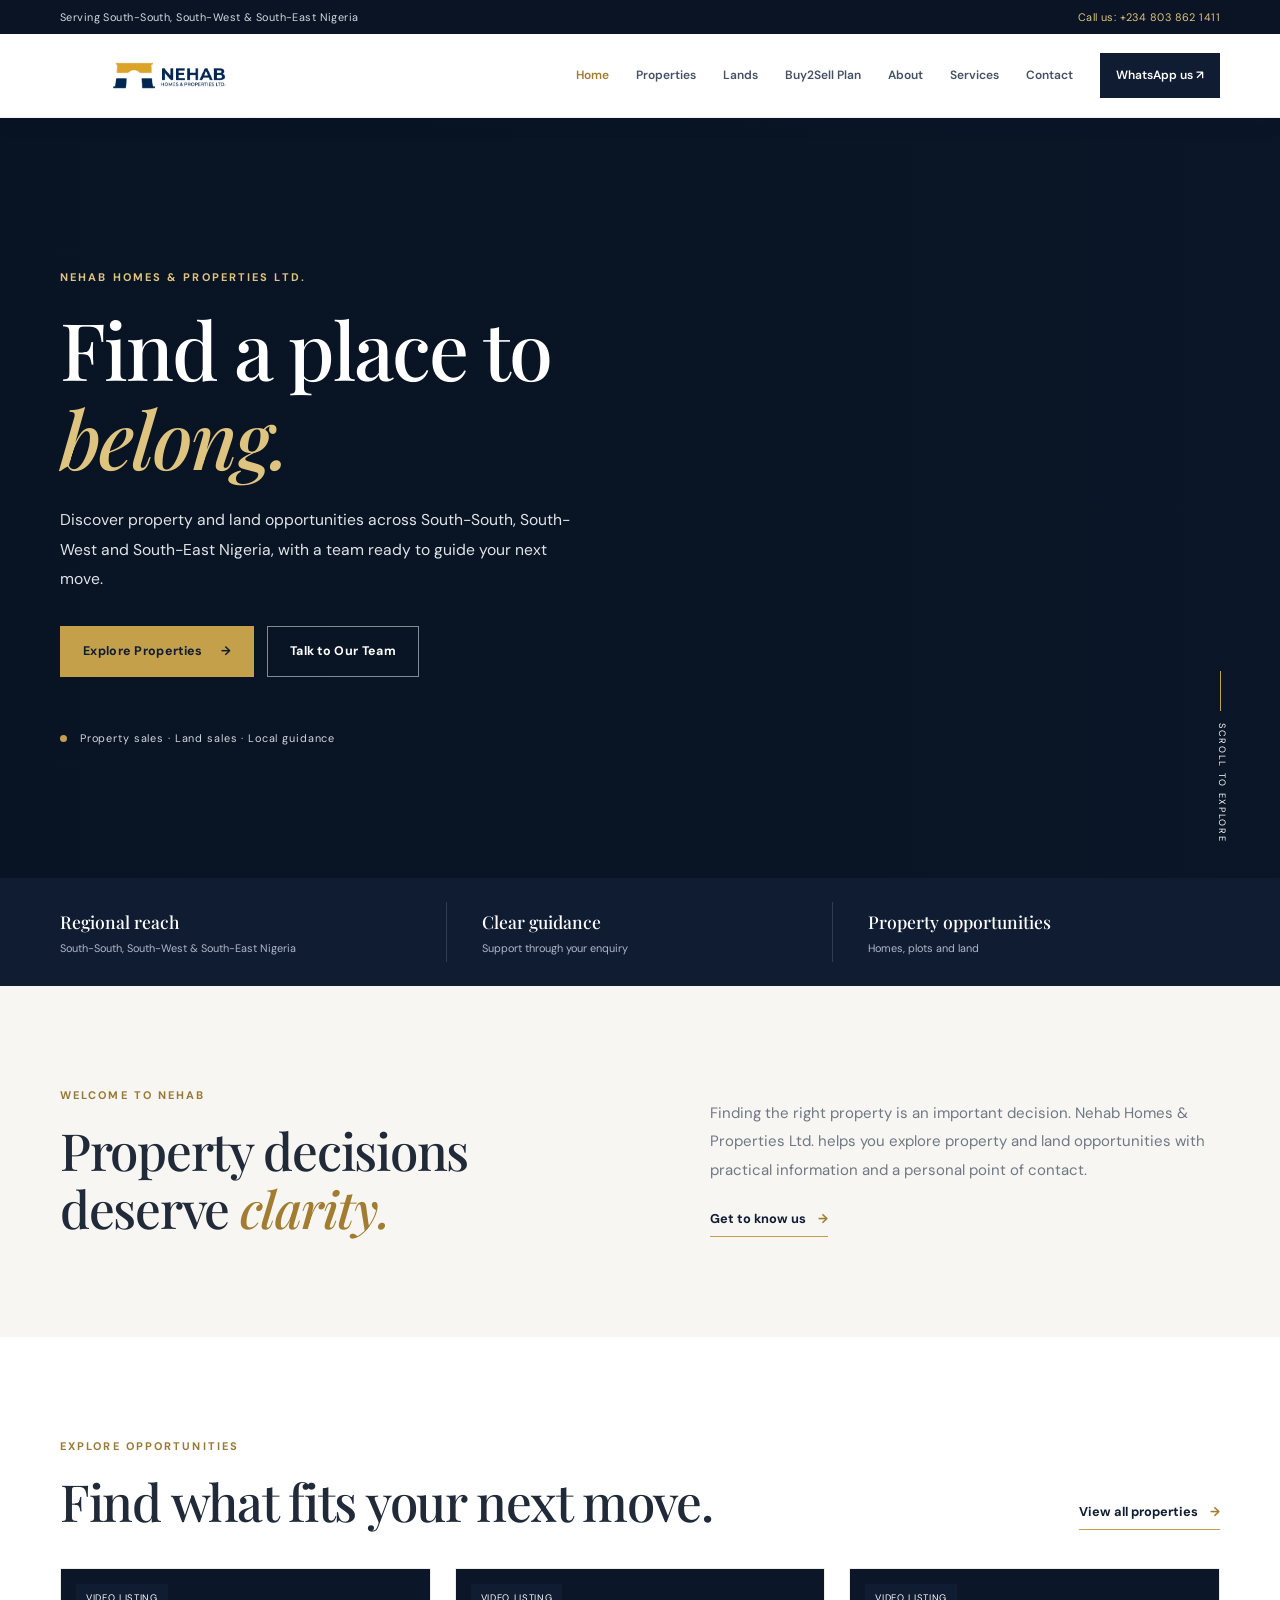
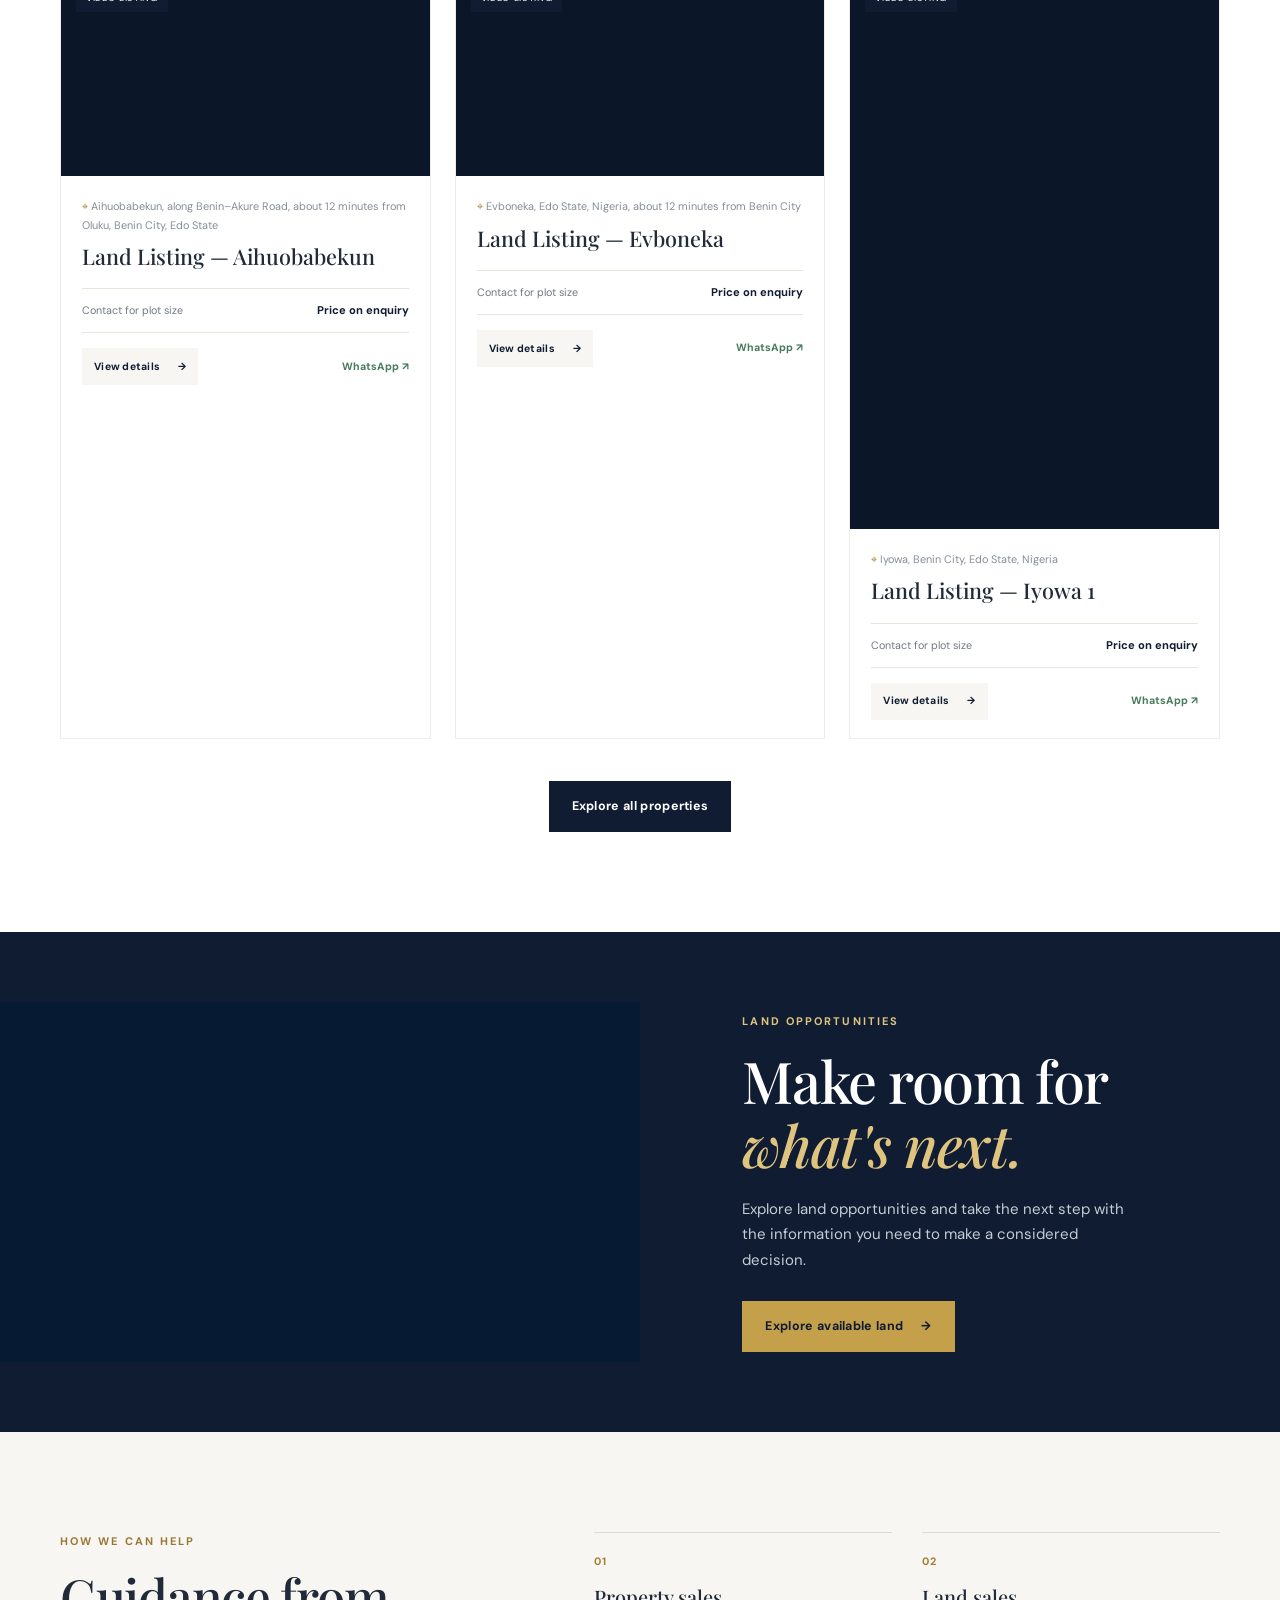
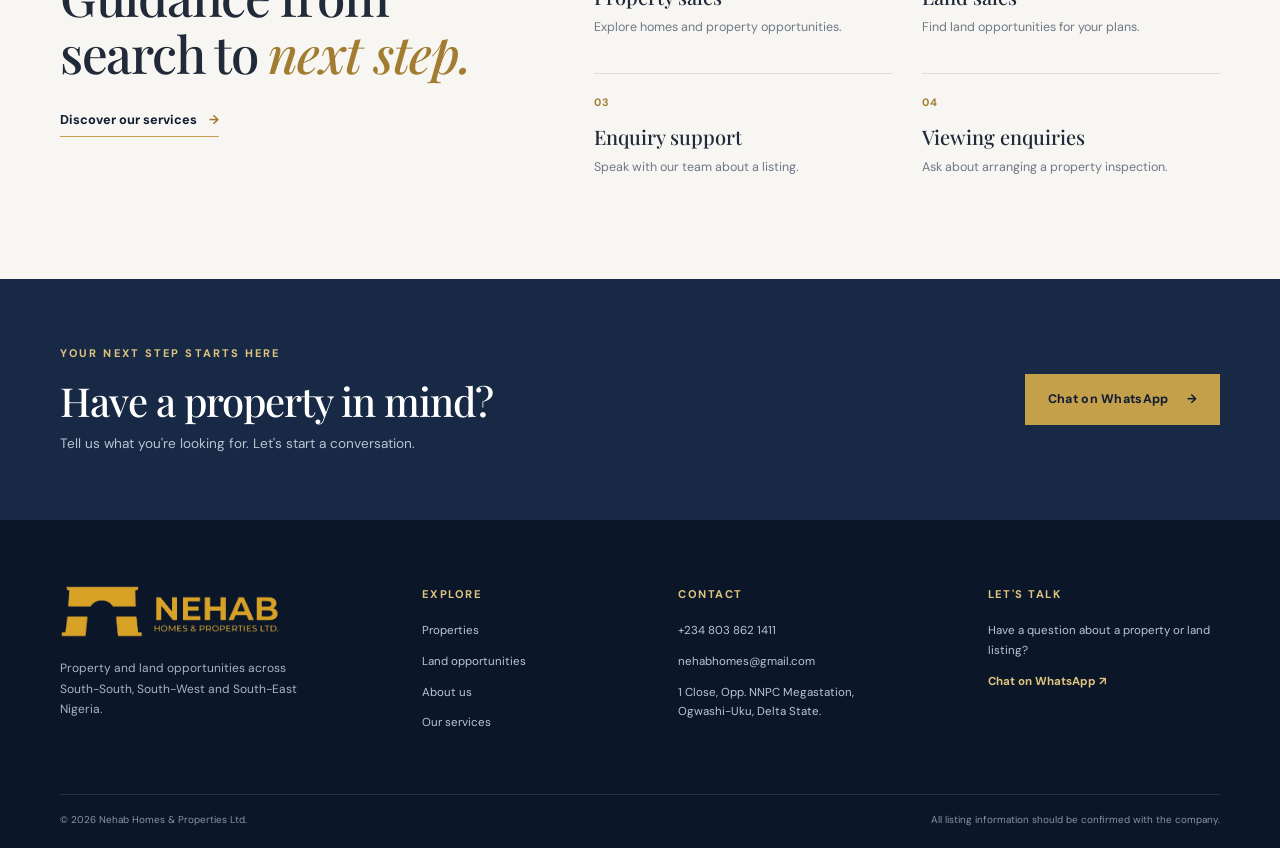
<file: index.html>
<!DOCTYPE html>
<html lang="en">
<head>
  <meta charset="UTF-8">
  <meta name="viewport" content="width=device-width, initial-scale=1.0">
  <meta name="description" content="Nehab Homes & Properties Ltd. — property and land opportunities across South-South, South-West and South-East Nigeria.">
  <meta name="theme-color" content="#101c32">
  <title>Nehab Homes & Properties Ltd. | Find a Place to Call Home</title>
  <link rel="preconnect" href="https://images.unsplash.com">
  <link rel="stylesheet" href="css/style.css">
  <script src="js/properties.js" defer></script>
  <script src="js/main.js" defer></script>
</head>
<body>
  <div id="site-header"></div>
  <main>
    <section class="hero">
      <div class="hero-media hero-video-media" aria-label="Nehab Homes property video"><iframe src="https://www.youtube-nocookie.com/embed/fXAvKZDTdLk?autoplay=1&mute=1&loop=1&playlist=fXAvKZDTdLk&controls=0&modestbranding=1&playsinline=1" title="Nehab Homes property video" allow="autoplay; encrypted-media; picture-in-picture" loading="eager" referrerpolicy="strict-origin-when-cross-origin"></iframe></div>
      <div class="hero-shade"></div>
      <div class="container hero-content">
        <p class="eyebrow eyebrow-light">NEHAB HOMES &amp; PROPERTIES LTD.</p>
        <h1>Find a place to <span>belong.</span></h1>
        <p class="hero-copy">Discover property and land opportunities across South-South, South-West and South-East Nigeria, with a team ready to guide your next move.</p>
        <div class="hero-actions">
          <a class="btn btn-gold" href="properties.html">Explore Properties <span aria-hidden="true">→</span></a>
          <a class="btn btn-outline-light" href="contact.html">Talk to Our Team</a>
        </div>
        <div class="hero-note"><span class="gold-dot"></span> Property sales · Land sales · Local guidance</div>
      </div>
      <a class="scroll-cue" href="#welcome" aria-label="Scroll to welcome section"><span></span> SCROLL TO EXPLORE</a>
    </section>

    <section class="trust-strip">
      <div class="container trust-grid">
        <div><strong>Regional reach</strong><span>South-South, South-West &amp; South-East Nigeria</span></div>
        <div><strong>Clear guidance</strong><span>Support through your enquiry</span></div>
        <div><strong>Property opportunities</strong><span>Homes, plots and land</span></div>
      </div>
    </section>

    <section class="section section-warm" id="welcome">
      <div class="container intro-grid">
        <div>
          <p class="eyebrow">WELCOME TO NEHAB</p>
          <h2>Property decisions deserve <em>clarity.</em></h2>
        </div>
        <div class="intro-copy">
          <p>Finding the right property is an important decision. Nehab Homes &amp; Properties Ltd. helps you explore property and land opportunities with practical information and a personal point of contact.</p>
          <a class="text-link" href="about.html">Get to know us <span>→</span></a>
        </div>
      </div>
    </section>

    <section class="section">
      <div class="container">
        <div class="section-heading">
          <div><p class="eyebrow">EXPLORE OPPORTUNITIES</p><h2>Find what fits your next move.</h2></div>
          <a class="text-link desktop-link" href="properties.html">View all properties <span>→</span></a>
        </div>
        <div class="listing-grid" id="home-property-list"></div>
        <div class="center-action"><a class="btn btn-dark" href="properties.html">Explore all properties</a></div>
      </div>
    </section>

    <section class="split-feature">
      <div class="split-image split-image-land"><iframe src="https://www.youtube-nocookie.com/embed/6Mis6fhIUQA?rel=0&modestbranding=1" title="Nehab Homes land opportunity at Evboneka" loading="lazy" allow="accelerometer; autoplay; clipboard-write; encrypted-media; gyroscope; picture-in-picture; web-share" referrerpolicy="strict-origin-when-cross-origin" allowfullscreen></iframe></div>
      <div class="split-content">
        <p class="eyebrow eyebrow-light">LAND OPPORTUNITIES</p>
        <h2>Make room for<br><em>what's next.</em></h2>
        <p>Explore land opportunities and take the next step with the information you need to make a considered decision.</p>
        <a class="btn btn-gold" href="lands.html">Explore available land <span>→</span></a>
      </div>
    </section>

    <section class="section section-warm">
      <div class="container service-preview">
        <div><p class="eyebrow">HOW WE CAN HELP</p><h2>Guidance from<br>search to <em>next step.</em></h2><a class="text-link" href="services.html">Discover our services <span>→</span></a></div>
        <div class="service-mini-grid">
          <article><span class="mini-number">01</span><h3>Property sales</h3><p>Explore homes and property opportunities.</p></article>
          <article><span class="mini-number">02</span><h3>Land sales</h3><p>Find land opportunities for your plans.</p></article>
          <article><span class="mini-number">03</span><h3>Enquiry support</h3><p>Speak with our team about a listing.</p></article>
          <article><span class="mini-number">04</span><h3>Viewing enquiries</h3><p>Ask about arranging a property inspection.</p></article>
        </div>
      </div>
    </section>

    <section class="cta-band">
      <div class="container cta-inner">
        <div><p class="eyebrow eyebrow-light">YOUR NEXT STEP STARTS HERE</p><h2>Have a property in mind?</h2><p>Tell us what you're looking for. Let's start a conversation.</p></div>
        <a class="btn btn-gold" data-whatsapp="Hello Nehab Homes & Properties, I would like to make a property enquiry." href="#">Chat on WhatsApp <span>→</span></a>
      </div>
    </section>
  </main>
  <div id="site-footer"></div>
</body>
</html>
</file>
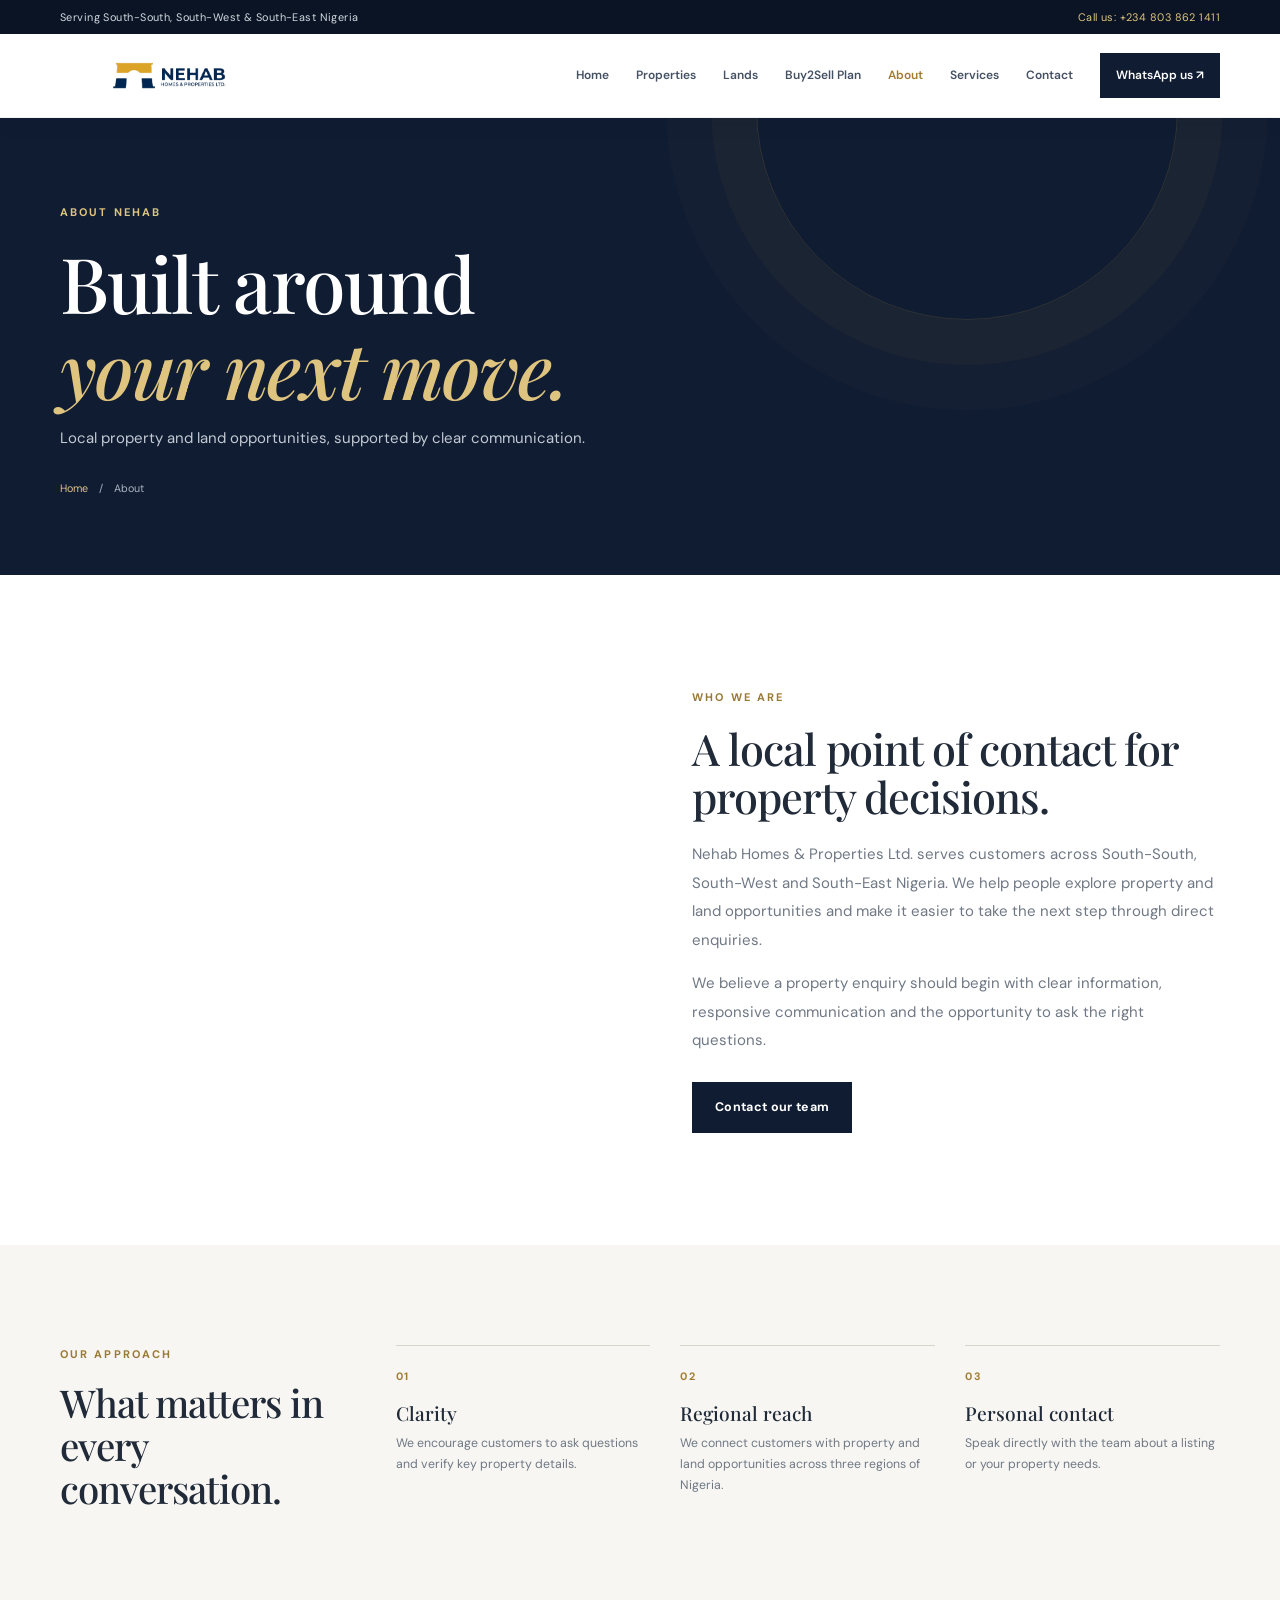
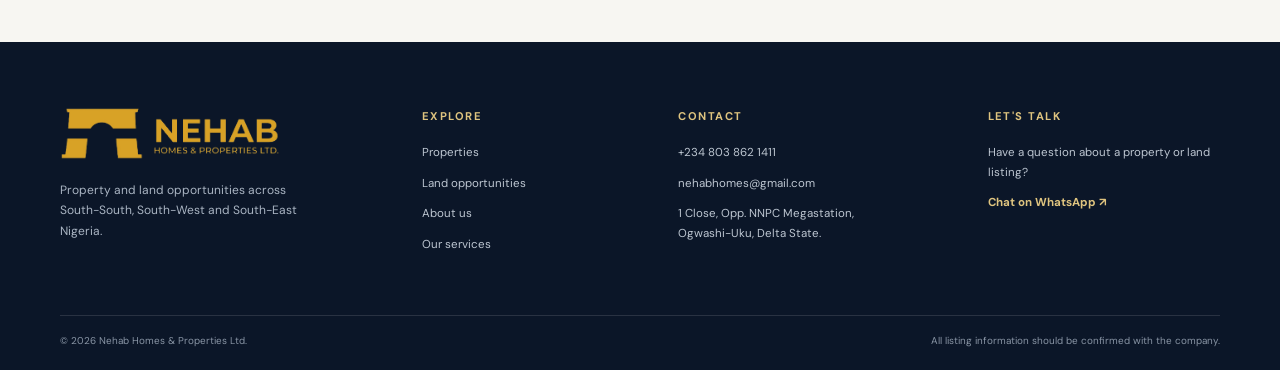
<file: about.html>
<!DOCTYPE html>
<html lang="en"><head><meta charset="UTF-8"><meta name="viewport" content="width=device-width, initial-scale=1.0"><meta name="description" content="Learn about Nehab Homes & Properties Ltd."><title>About Us | Nehab Homes & Properties Ltd.</title><link rel="stylesheet" href="css/style.css"><script src="js/properties.js" defer></script><script src="js/main.js" defer></script></head>
<body><div id="site-header"></div><main>
<section class="page-hero"><div class="container"><p class="eyebrow eyebrow-light">ABOUT NEHAB</p><h1>Built around<br><em>your next move.</em></h1><p>Local property and land opportunities, supported by clear communication.</p><div class="breadcrumb"><a href="index.html">Home</a><span>/</span> About</div></div></section>
<section class="section"><div class="container about-grid"><div class="about-image" role="img" aria-label="Contemporary residential home"></div><div><p class="eyebrow">WHO WE ARE</p><h2>A local point of contact for property decisions.</h2><p class="body-copy">Nehab Homes &amp; Properties Ltd. serves customers across South-South, South-West and South-East Nigeria. We help people explore property and land opportunities and make it easier to take the next step through direct enquiries.</p><p class="body-copy">We believe a property enquiry should begin with clear information, responsive communication and the opportunity to ask the right questions.</p><a class="btn btn-dark" href="contact.html">Contact our team</a></div></div></section>
<section class="section section-warm"><div class="container values-grid"><div><p class="eyebrow">OUR APPROACH</p><h2>What matters in every conversation.</h2></div><article><span class="mini-number">01</span><h3>Clarity</h3><p>We encourage customers to ask questions and verify key property details.</p></article><article><span class="mini-number">02</span><h3>Regional reach</h3><p>We connect customers with property and land opportunities across three regions of Nigeria.</p></article><article><span class="mini-number">03</span><h3>Personal contact</h3><p>Speak directly with the team about a listing or your property needs.</p></article></div></section>
</main><div id="site-footer"></div></body></html>
</file>
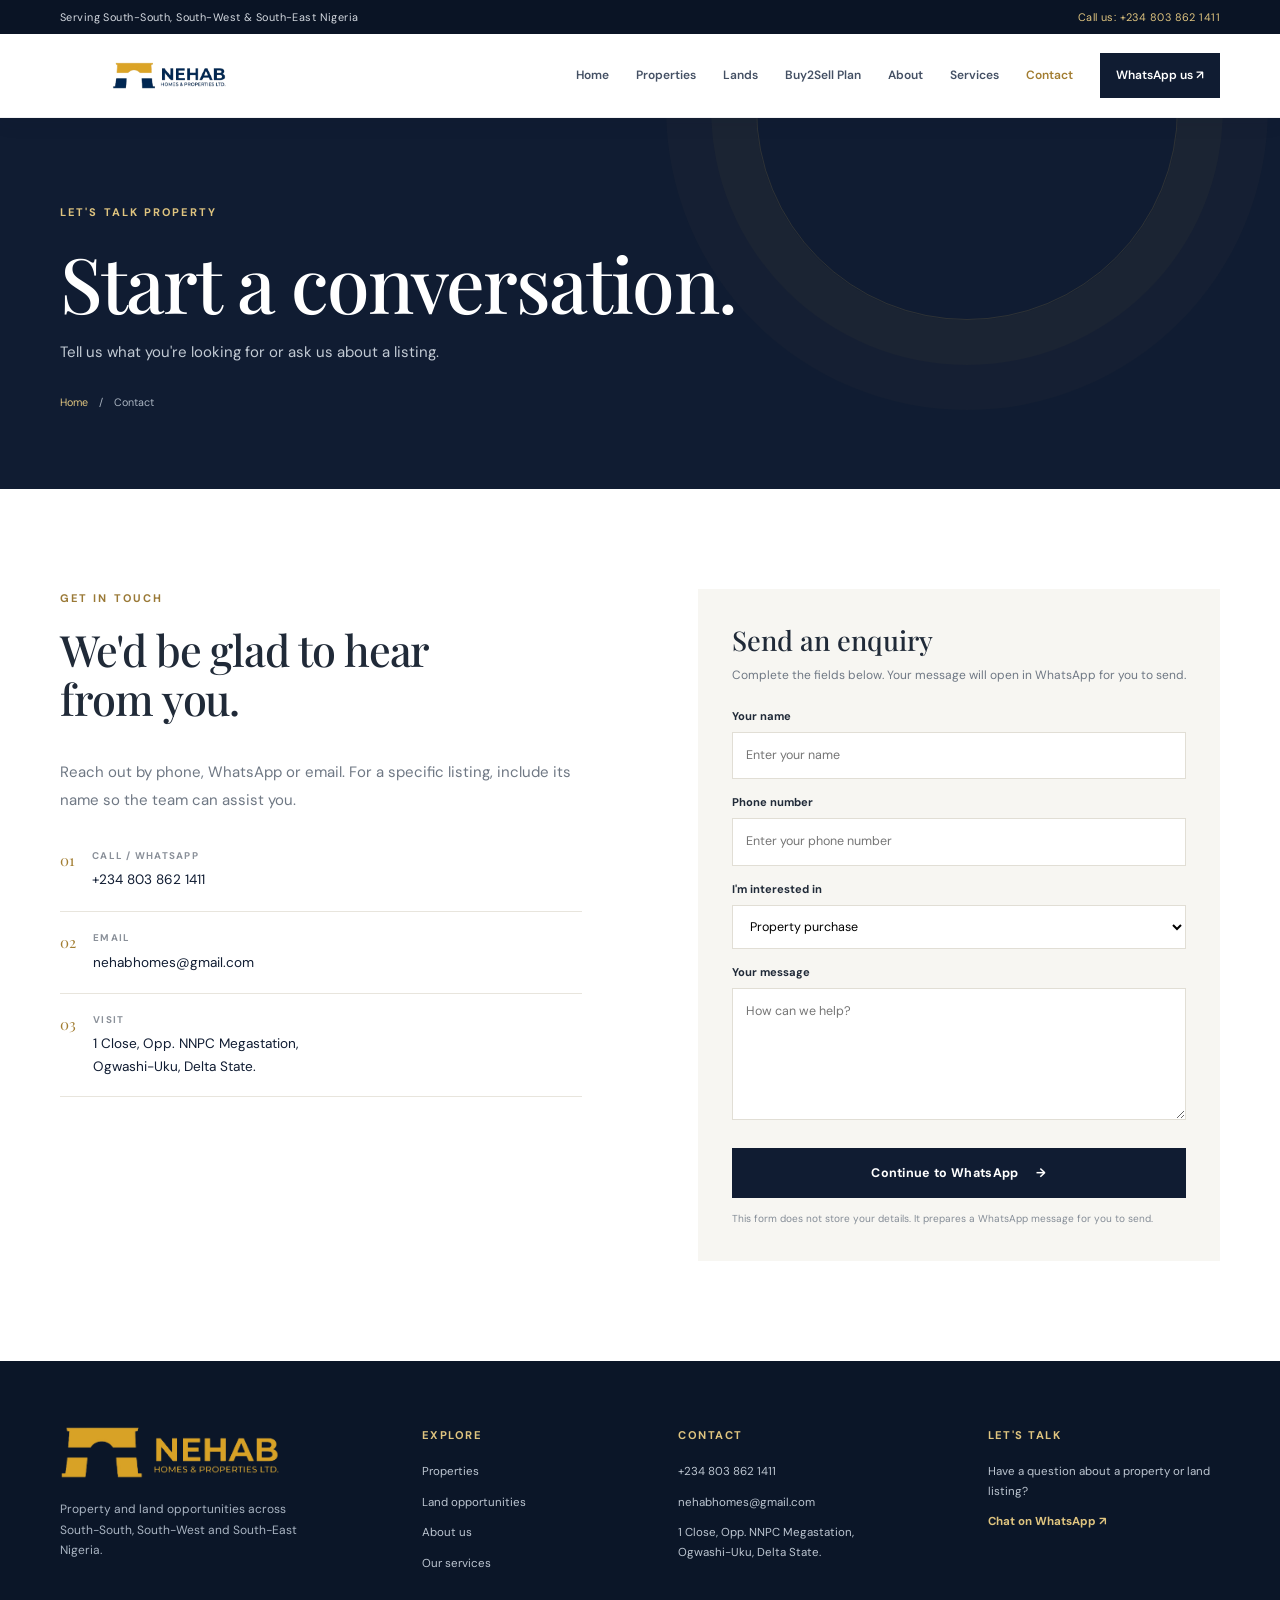
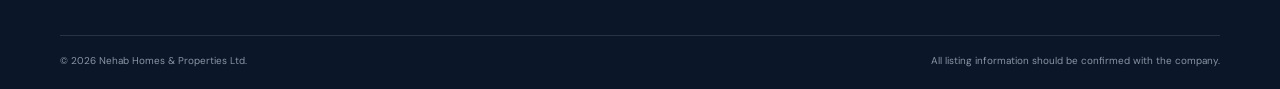
<file: contact.html>
<!DOCTYPE html>
<html lang="en"><head><meta charset="UTF-8"><meta name="viewport" content="width=device-width, initial-scale=1.0"><meta name="description" content="Contact Nehab Homes & Properties Ltd. for property and land enquiries across South-South, South-West and South-East Nigeria."><title>Contact | Nehab Homes & Properties Ltd.</title><link rel="stylesheet" href="css/style.css"><script src="js/properties.js" defer></script><script src="js/main.js" defer></script></head>
<body><div id="site-header"></div><main>
<section class="page-hero"><div class="container"><p class="eyebrow eyebrow-light">LET'S TALK PROPERTY</p><h1>Start a conversation.</h1><p>Tell us what you're looking for or ask us about a listing.</p><div class="breadcrumb"><a href="index.html">Home</a><span>/</span> Contact</div></div></section>
<section class="section"><div class="container contact-grid">
<div><p class="eyebrow">GET IN TOUCH</p><h2>We'd be glad to hear from you.</h2><p class="body-copy">Reach out by phone, WhatsApp or email. For a specific listing, include its name so the team can assist you.</p>
<div class="contact-detail"><span class="contact-icon">01</span><div><small>CALL / WHATSAPP</small><a href="tel:+2348038621411">+234 803 862 1411</a></div></div>
<div class="contact-detail"><span class="contact-icon">02</span><div><small>EMAIL</small><a href="mailto:nehabhomes@gmail.com">nehabhomes@gmail.com</a></div></div>
<div class="contact-detail"><span class="contact-icon">03</span><div><small>VISIT</small><p>1 Close, Opp. NNPC Megastation,<br>Ogwashi-Uku, Delta State.</p></div></div>
</div>
<form class="contact-form" id="contact-form"><h3>Send an enquiry</h3><p>Complete the fields below. Your message will open in WhatsApp for you to send.</p>
<label for="visitor-name">Your name</label><input id="visitor-name" name="name" type="text" placeholder="Enter your name" required>
<label for="visitor-phone">Phone number</label><input id="visitor-phone" name="phone" type="tel" placeholder="Enter your phone number" required>
<label for="visitor-interest">I'm interested in</label><select id="visitor-interest" name="interest"><option>Property purchase</option><option>Land purchase</option><option>Property viewing</option><option>General enquiry</option></select>
<label for="visitor-message">Your message</label><textarea id="visitor-message" name="message" rows="5" placeholder="How can we help?" required></textarea>
<button class="btn btn-dark btn-full" type="submit">Continue to WhatsApp <span>→</span></button><small class="form-note">This form does not store your details. It prepares a WhatsApp message for you to send.</small>
</form></div></section></main><div id="site-footer"></div></body></html>
</file>
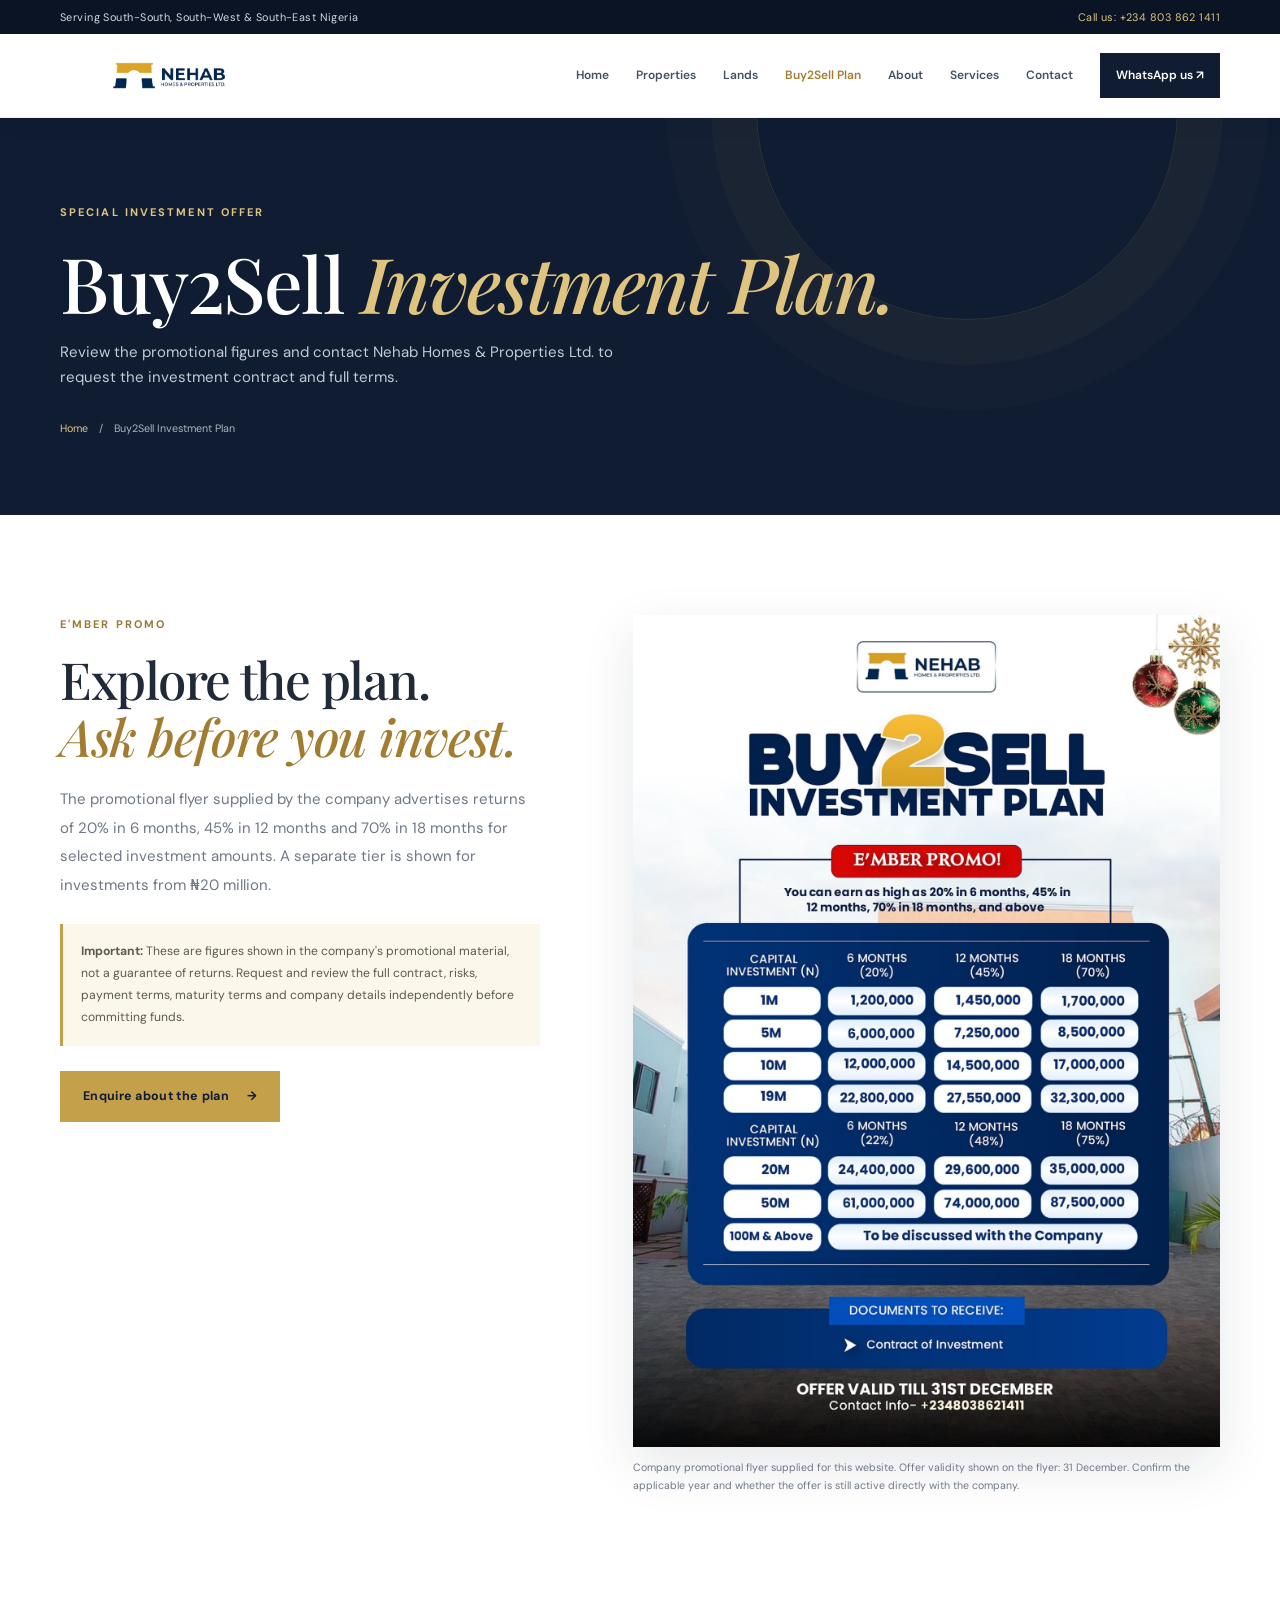
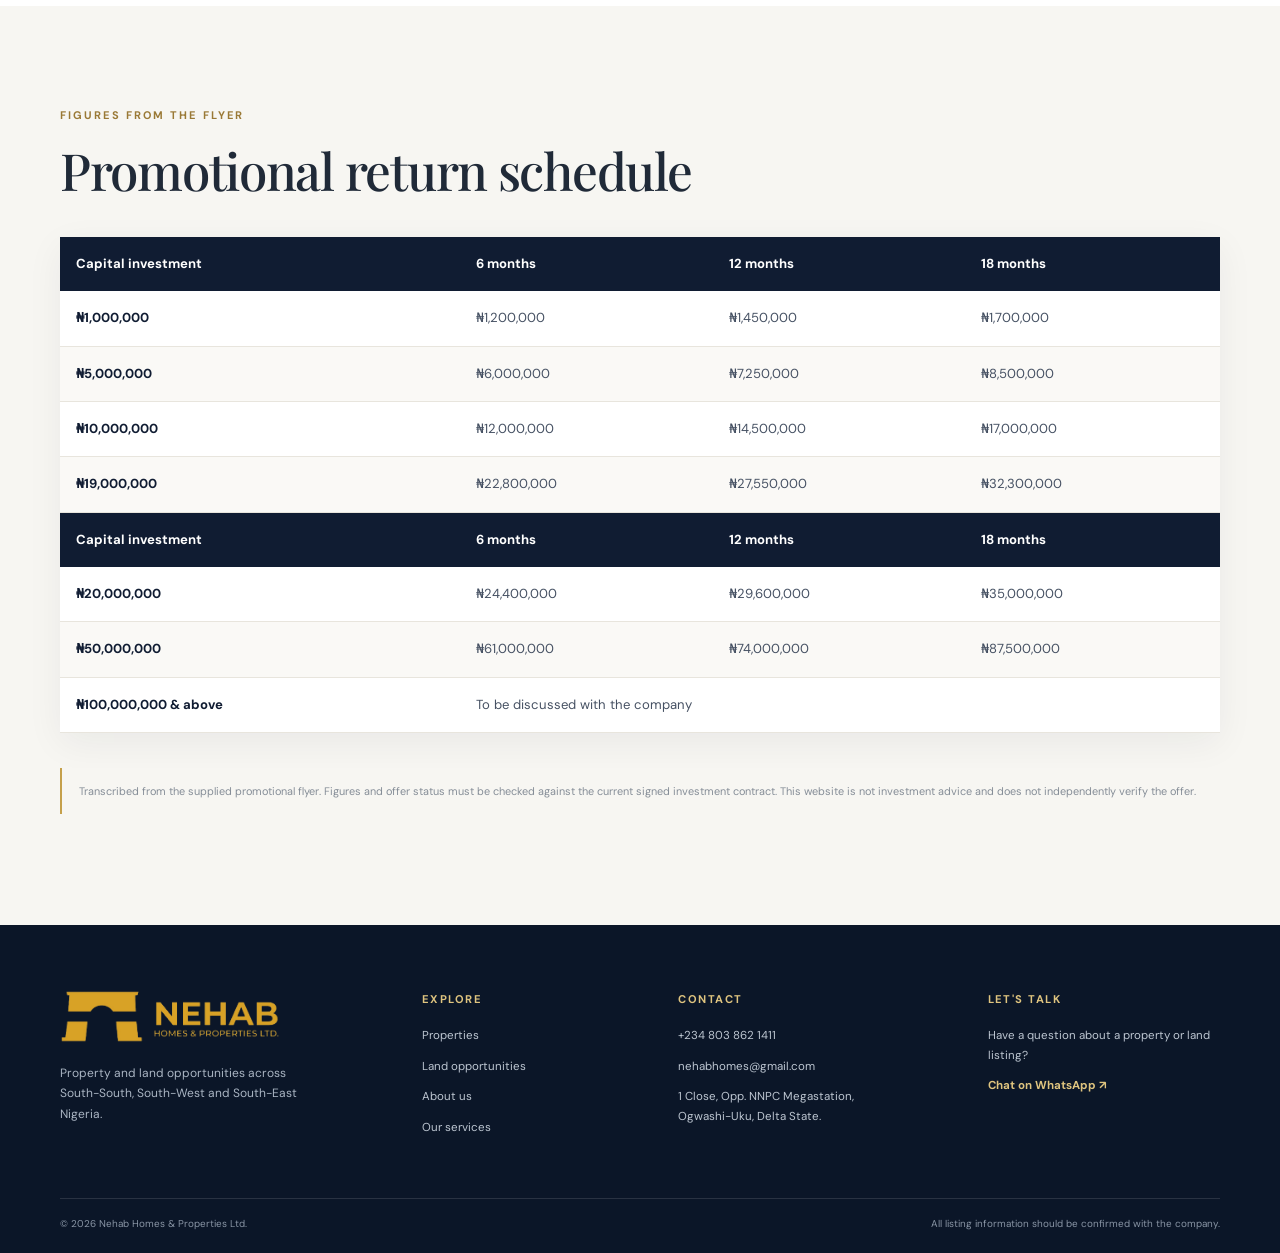
<file: investment.html>
<!DOCTYPE html>
<html lang="en"><head><meta charset="UTF-8"><meta name="viewport" content="width=device-width, initial-scale=1.0">
<meta name="description" content="Explore the Nehab Homes & Properties Buy2Sell Investment Plan. Contact the company for full terms and documentation.">
<title>Buy2Sell Investment Plan | Nehab Homes & Properties Ltd.</title><link rel="stylesheet" href="css/style.css">
<script src="js/properties.js" defer></script><script src="js/main.js" defer></script></head>
<body><div id="site-header"></div><main>
<section class="page-hero investment-hero"><div class="container"><p class="eyebrow eyebrow-light">SPECIAL INVESTMENT OFFER</p><h1>Buy2Sell <em>Investment Plan.</em></h1>
<p>Review the promotional figures and contact Nehab Homes &amp; Properties Ltd. to request the investment contract and full terms.</p>
<div class="breadcrumb"><a href="index.html">Home</a><span>/</span> Buy2Sell Investment Plan</div></div></section>
<section class="section"><div class="container investment-layout">
<div class="investment-copy"><p class="eyebrow">E'MBER PROMO</p><h2>Explore the plan.<br><em>Ask before you invest.</em></h2>
<p class="body-copy">The promotional flyer supplied by the company advertises returns of 20% in 6 months, 45% in 12 months and 70% in 18 months for selected investment amounts. A separate tier is shown for investments from ₦20 million.</p>
<div class="investment-alert"><strong>Important:</strong> These are figures shown in the company's promotional material, not a guarantee of returns. Request and review the full contract, risks, payment terms, maturity terms and company details independently before committing funds.</div>
<a class="btn btn-gold" data-whatsapp="Hello Nehab Homes & Properties, I would like to know more about the Buy2Sell Investment Plan. Please send me the full terms and investment contract." href="#">Enquire about the plan <span>→</span></a></div>
<div class="investment-flyer"><img src="assets/images/buy2sell-investment-plan.jpg" alt="Nehab Homes Buy2Sell Investment Plan promotional flyer" loading="lazy">
<p>Company promotional flyer supplied for this website. Offer validity shown on the flyer: 31 December. Confirm the applicable year and whether the offer is still active directly with the company.</p></div>
</div></section>
<section class="section section-warm"><div class="container"><div class="section-heading"><div><p class="eyebrow">FIGURES FROM THE FLYER</p><h2>Promotional return schedule</h2></div></div>
<div class="table-wrap"><table class="investment-table">
<thead><tr><th>Capital investment</th><th>6 months</th><th>12 months</th><th>18 months</th></tr></thead><tbody>
<tr><td>₦1,000,000</td><td>₦1,200,000</td><td>₦1,450,000</td><td>₦1,700,000</td></tr>
<tr><td>₦5,000,000</td><td>₦6,000,000</td><td>₦7,250,000</td><td>₦8,500,000</td></tr>
<tr><td>₦10,000,000</td><td>₦12,000,000</td><td>₦14,500,000</td><td>₦17,000,000</td></tr>
<tr><td>₦19,000,000</td><td>₦22,800,000</td><td>₦27,550,000</td><td>₦32,300,000</td></tr></tbody>
<thead><tr><th>Capital investment</th><th>6 months</th><th>12 months</th><th>18 months</th></tr></thead><tbody>
<tr><td>₦20,000,000</td><td>₦24,400,000</td><td>₦29,600,000</td><td>₦35,000,000</td></tr>
<tr><td>₦50,000,000</td><td>₦61,000,000</td><td>₦74,000,000</td><td>₦87,500,000</td></tr>
<tr><td>₦100,000,000 &amp; above</td><td colspan="3">To be discussed with the company</td></tr></tbody></table></div>
<p class="disclaimer">Transcribed from the supplied promotional flyer. Figures and offer status must be checked against the current signed investment contract. This website is not investment advice and does not independently verify the offer.</p>
</div></section></main><div id="site-footer"></div></body></html>
</file>
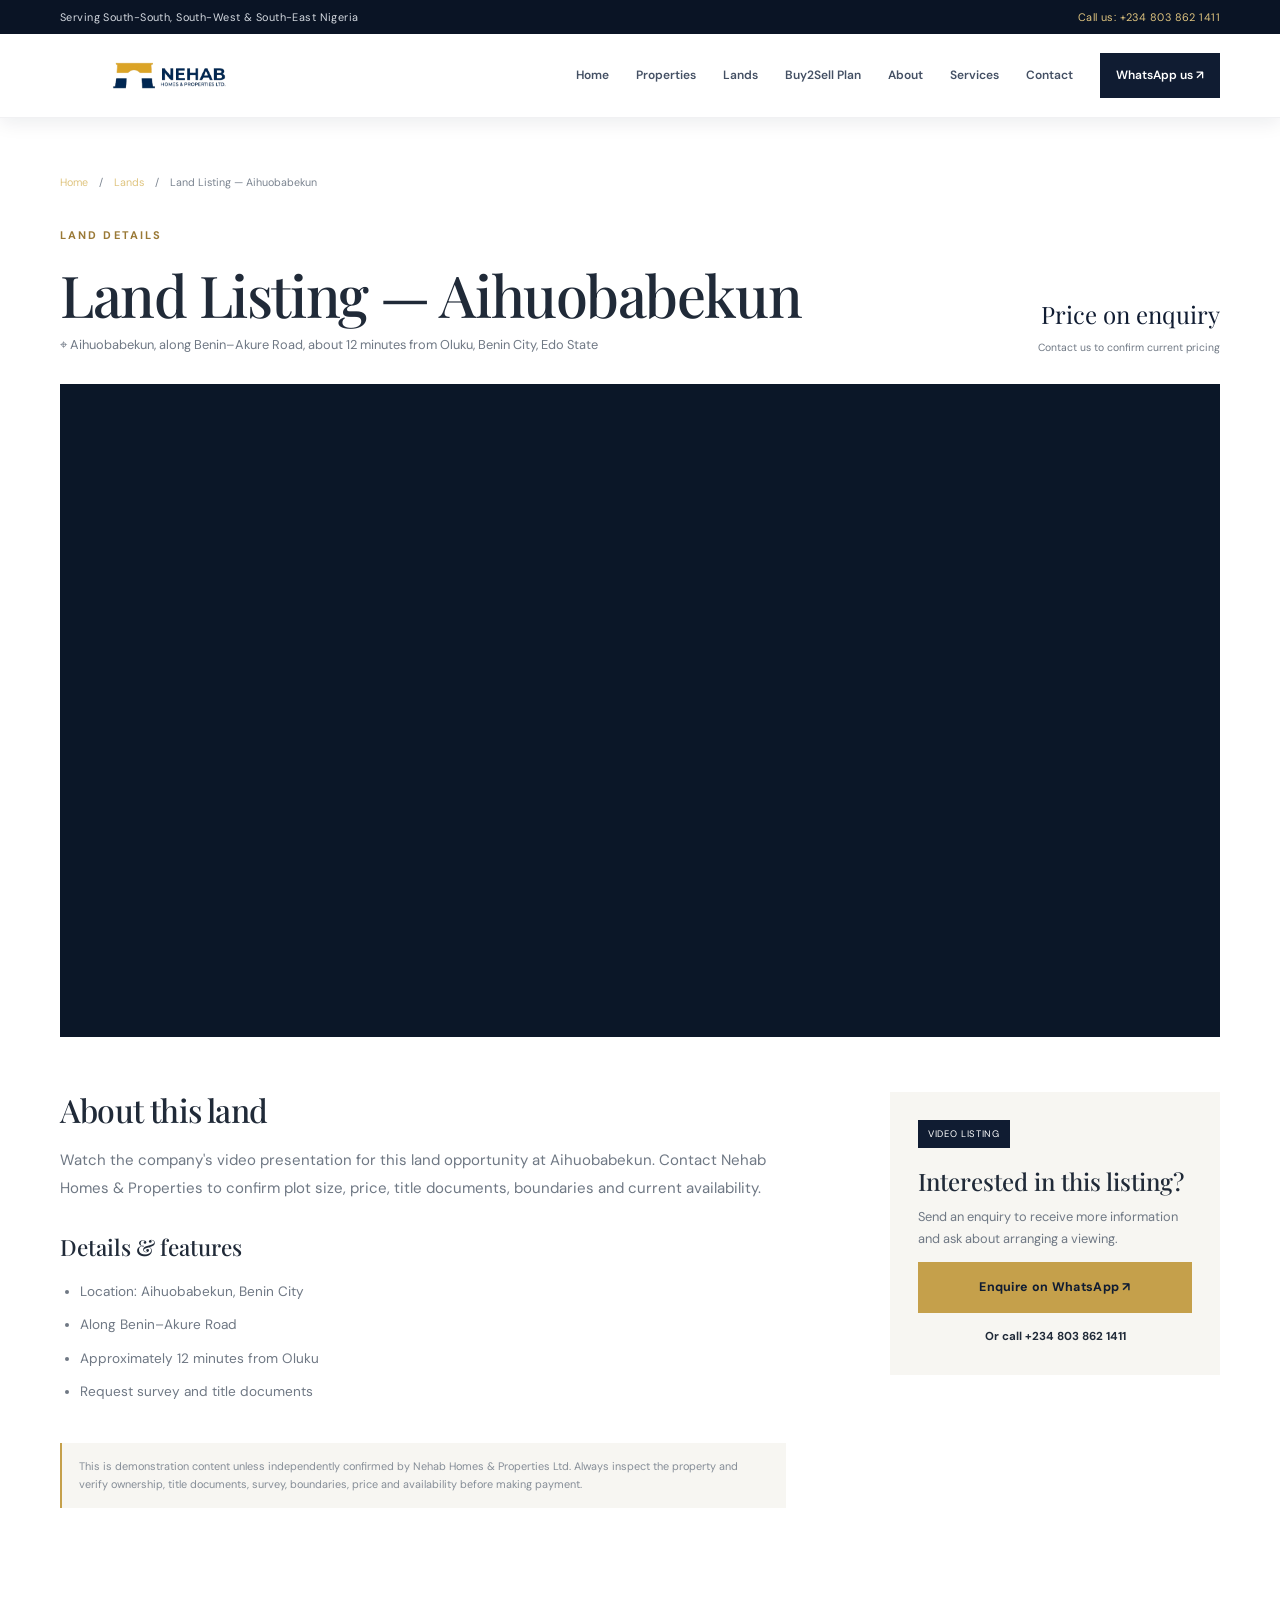
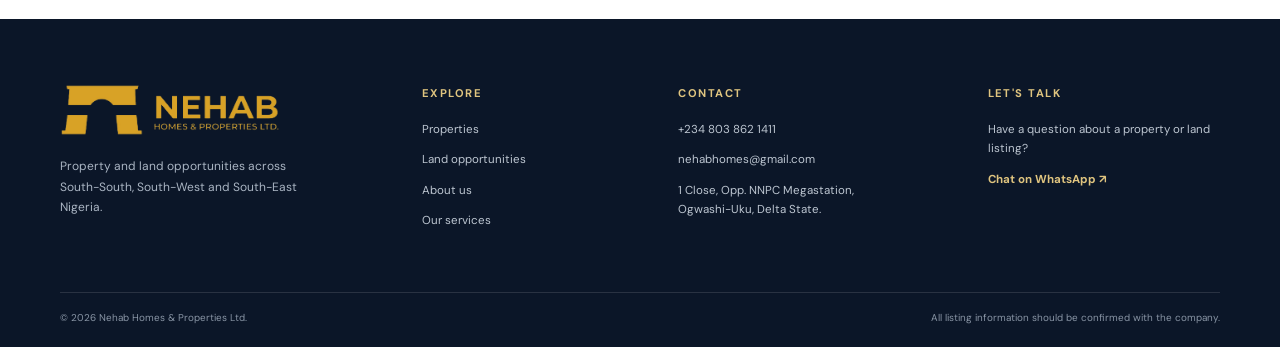
<file: land-details.html>
<!DOCTYPE html>
<html lang="en"><head><meta charset="UTF-8"><meta name="viewport" content="width=device-width, initial-scale=1.0">
<meta name="description" content="Land listing details from Nehab Homes & Properties Ltd."><title>Land Details | Nehab Homes & Properties Ltd.</title>
<link rel="stylesheet" href="css/style.css"><script src="js/properties.js" defer></script><script src="js/main.js" defer></script></head>
<body><div id="site-header"></div><main><section class="section detail-section"><div class="container" id="land-detail"><div class="detail-loading">Loading land details…</div></div></section></main><div id="site-footer"></div></body></html>
</file>
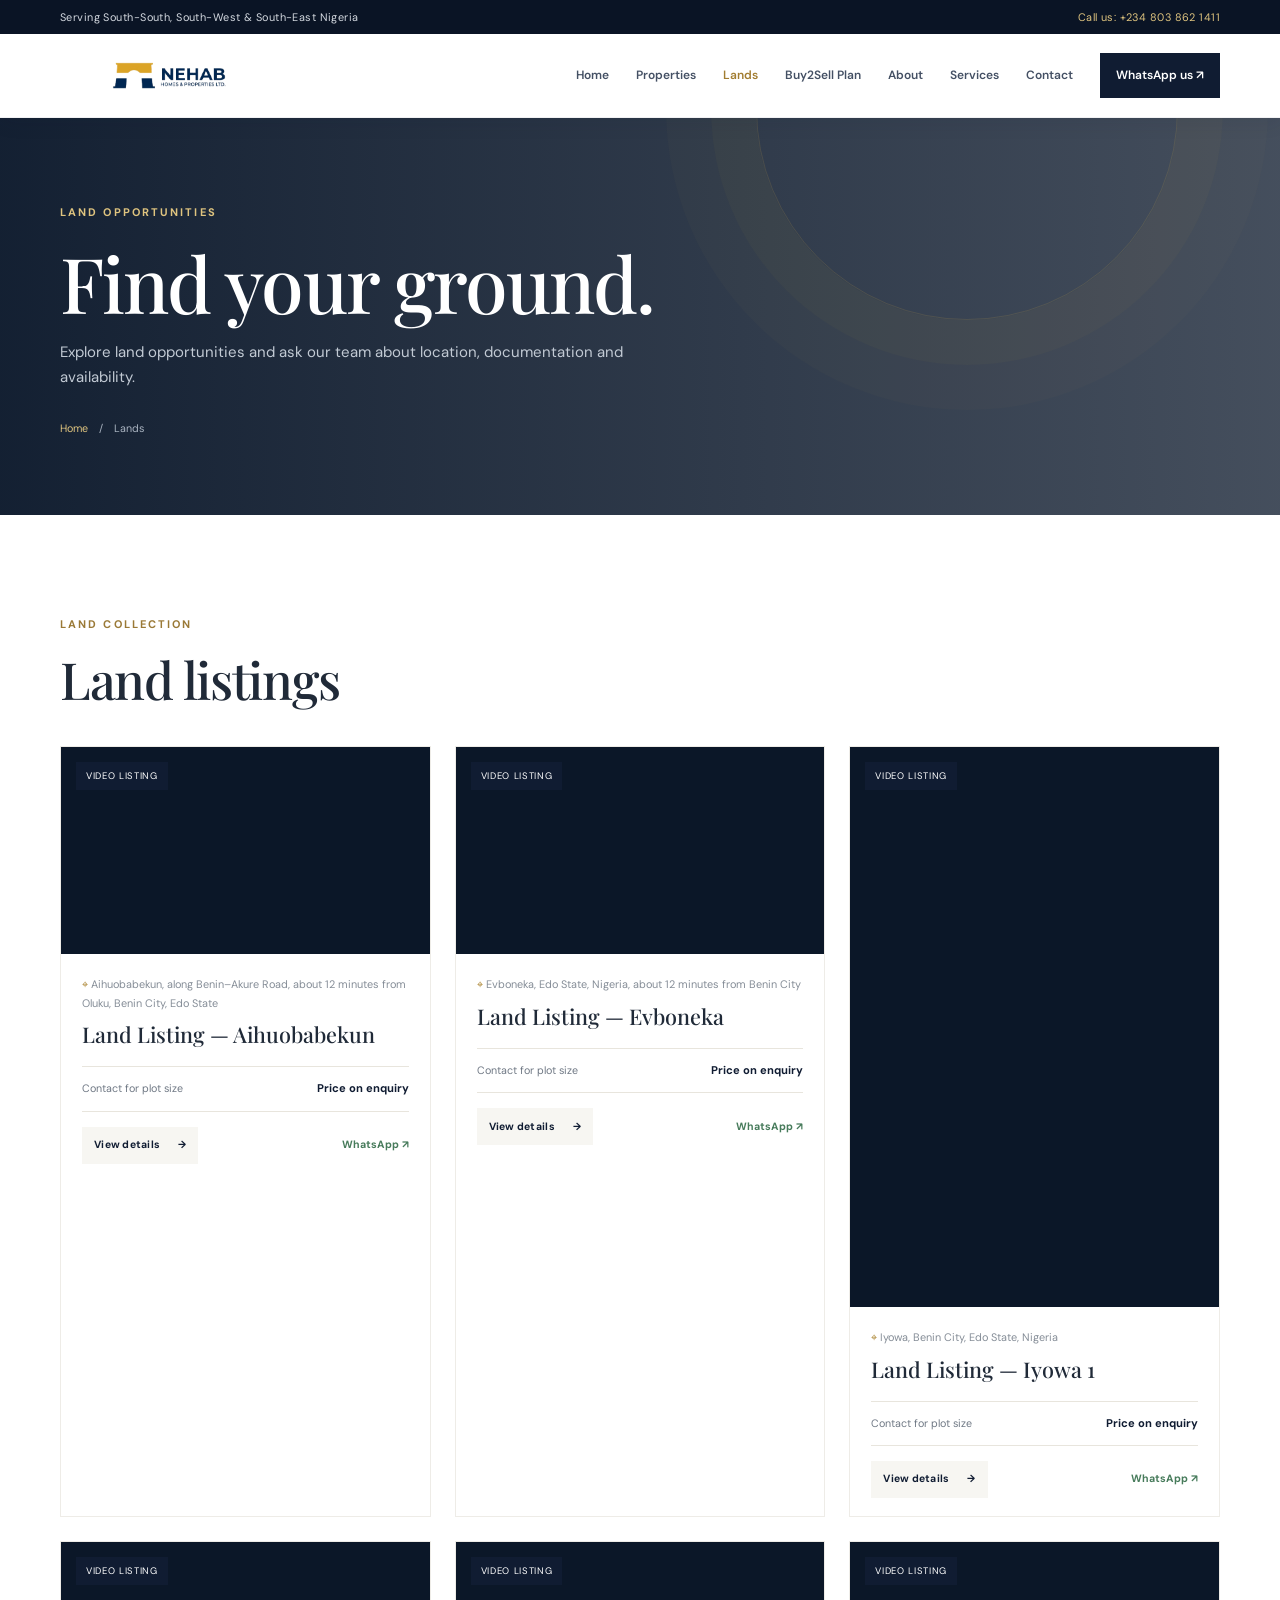
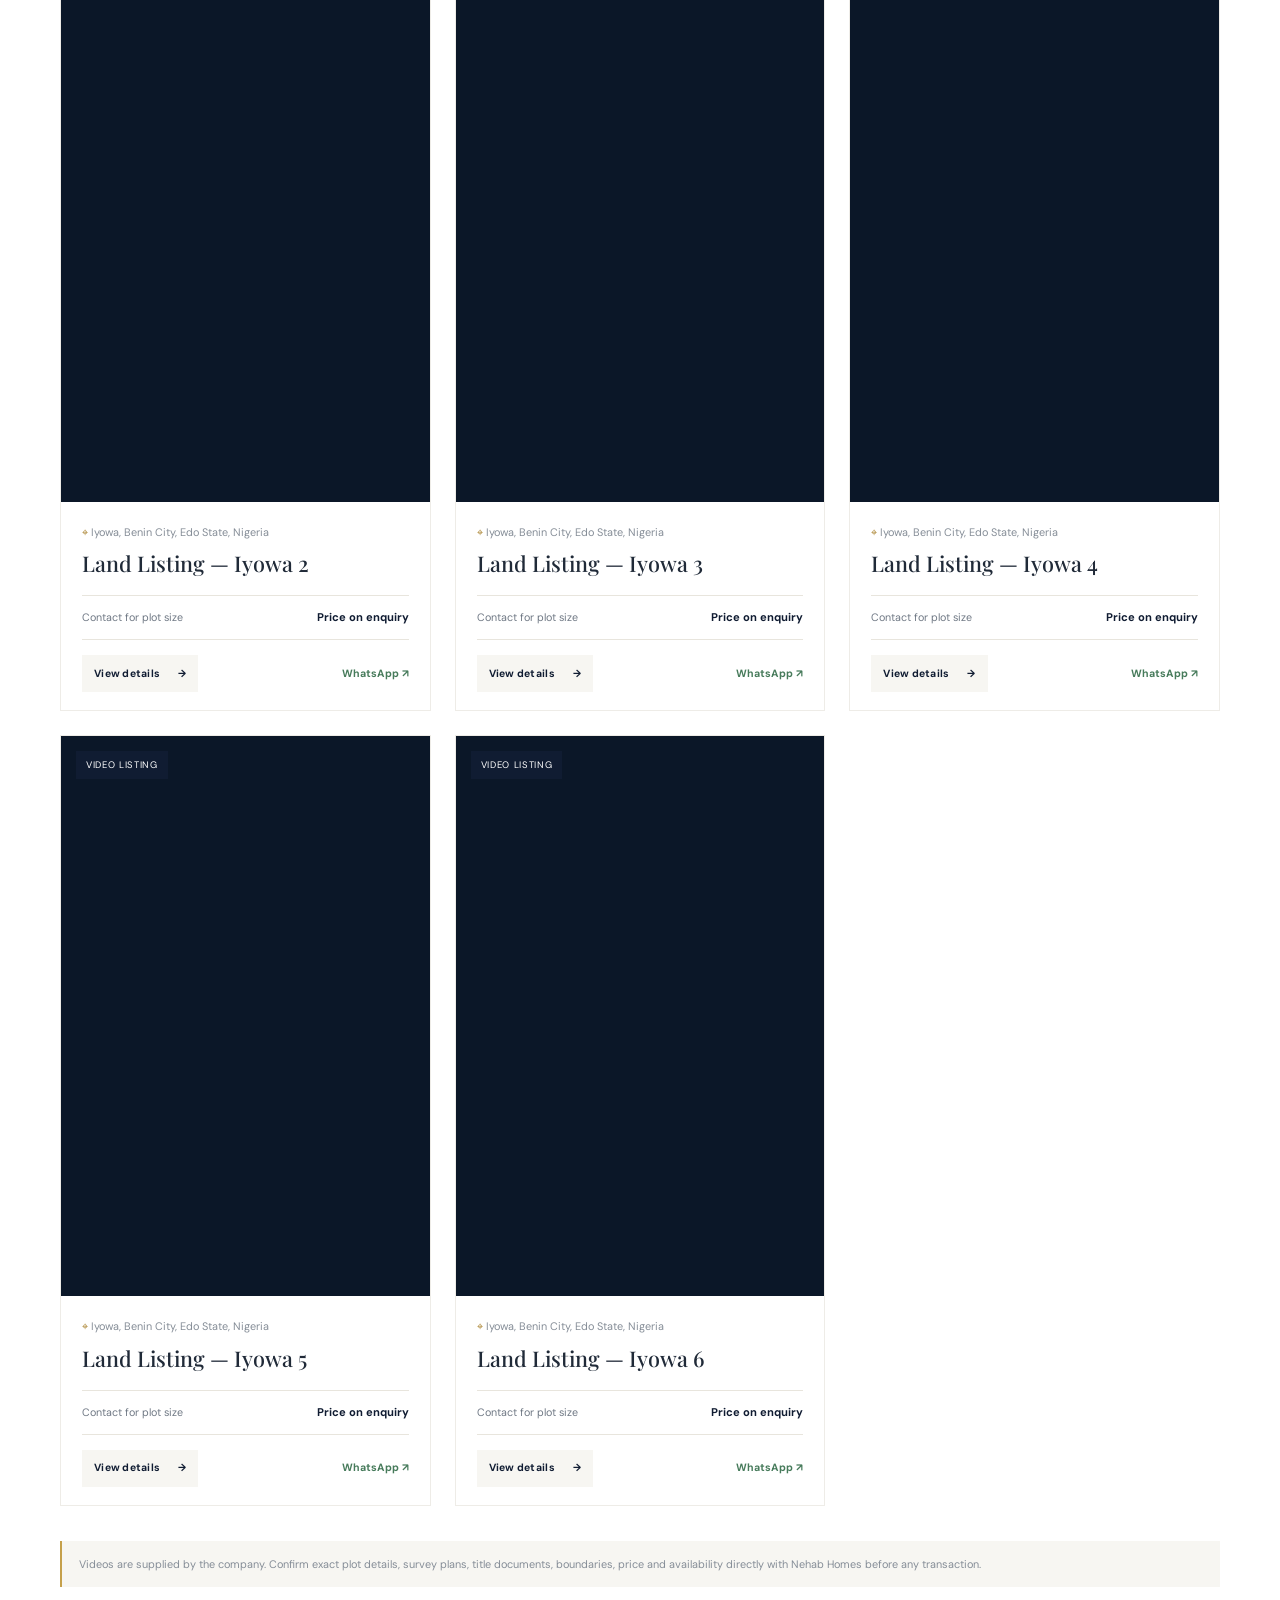
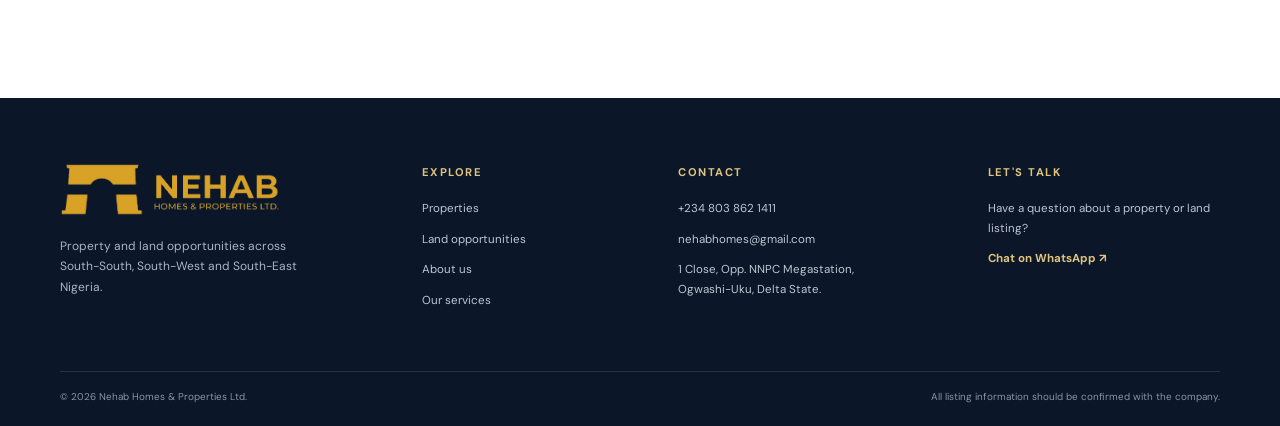
<file: lands.html>
<!DOCTYPE html>
<html lang="en"><head><meta charset="UTF-8"><meta name="viewport" content="width=device-width, initial-scale=1.0">
<meta name="description" content="Explore land opportunities with Nehab Homes & Properties Ltd."><title>Land Opportunities | Nehab Homes & Properties Ltd.</title>
<link rel="stylesheet" href="css/style.css"><script src="js/properties.js" defer></script><script src="js/main.js" defer></script></head>
<body><div id="site-header"></div><main>
<section class="page-hero page-hero-land"><div class="container"><p class="eyebrow eyebrow-light">LAND OPPORTUNITIES</p><h1>Find your ground.</h1><p>Explore land opportunities and ask our team about location, documentation and availability.</p><div class="breadcrumb"><a href="index.html">Home</a><span>/</span> Lands</div></div></section>
<section class="section"><div class="container"><div class="section-heading"><div><p class="eyebrow">LAND COLLECTION</p><h2>Land listings</h2></div></div><div class="listing-grid" id="land-list"></div><p class="empty-state" id="land-empty" hidden>No land listings are currently displayed.</p><p class="disclaimer">Videos are supplied by the company. Confirm exact plot details, survey plans, title documents, boundaries, price and availability directly with Nehab Homes before any transaction.</p></div></section>
</main><div id="site-footer"></div></body></html>
</file>
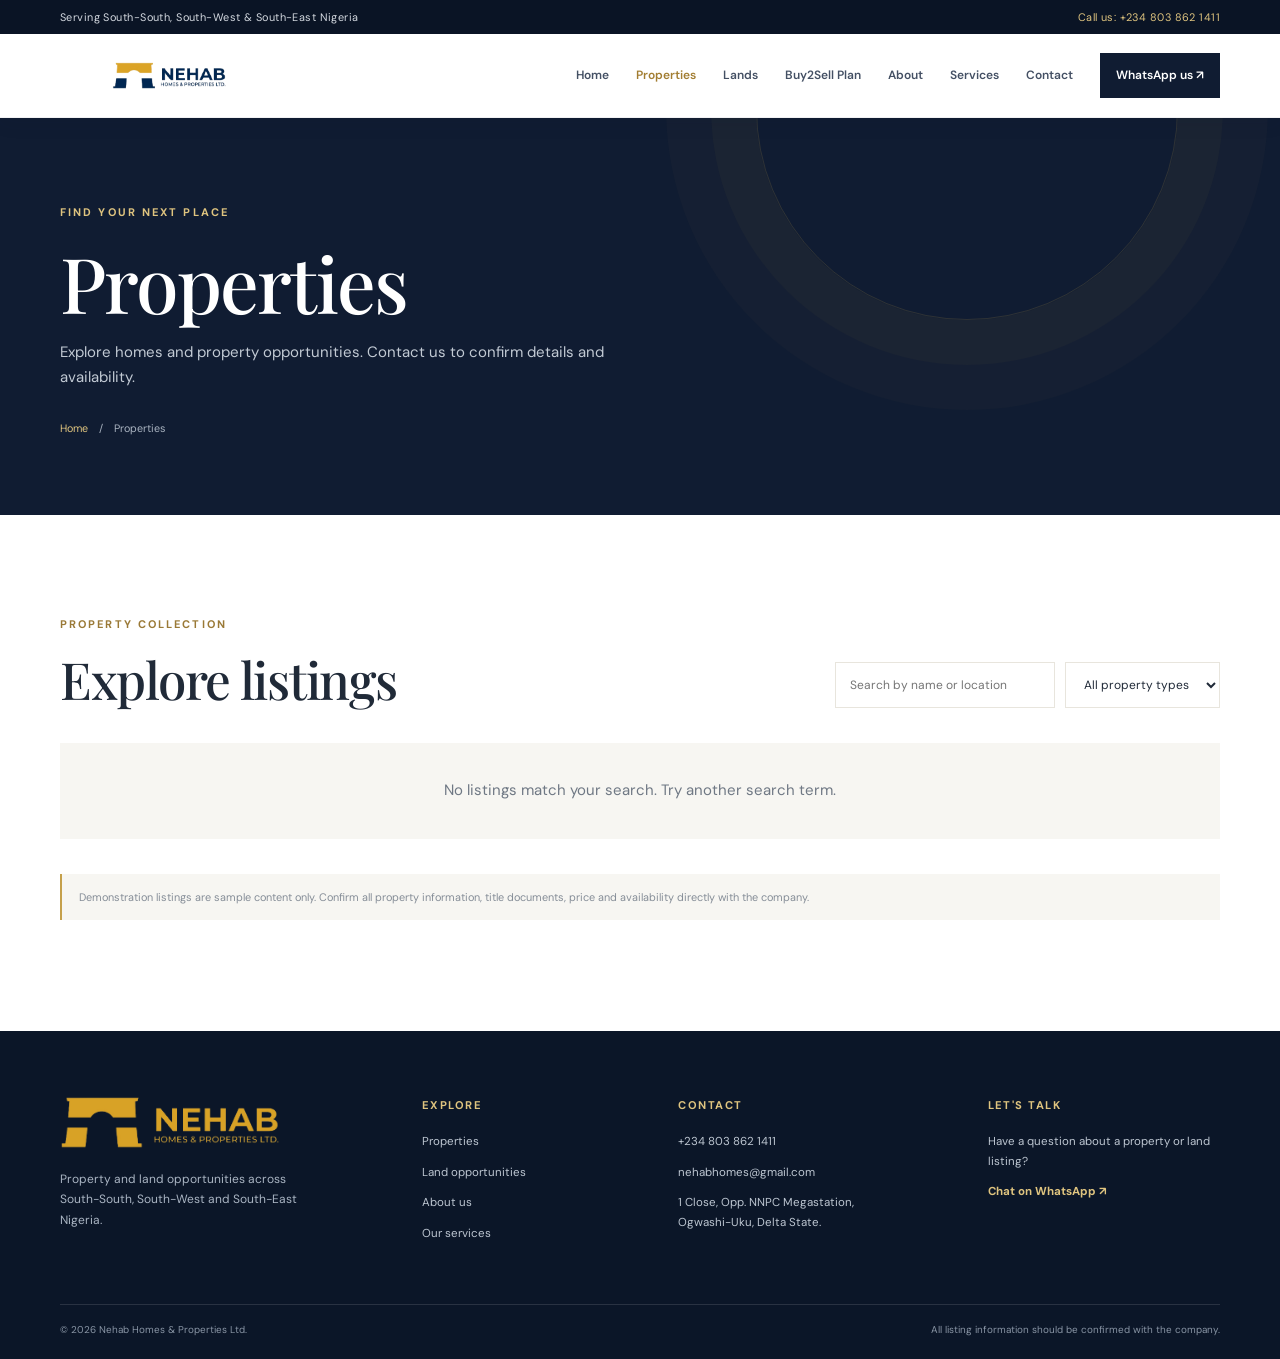
<file: properties.html>
<!DOCTYPE html>
<html lang="en"><head>
<meta charset="UTF-8"><meta name="viewport" content="width=device-width, initial-scale=1.0">
<meta name="description" content="Browse property opportunities from Nehab Homes & Properties Ltd.">
<title>Properties | Nehab Homes & Properties Ltd.</title><link rel="stylesheet" href="css/style.css">
<script src="js/properties.js" defer></script><script src="js/main.js" defer></script></head>
<body><div id="site-header"></div><main>
<section class="page-hero"><div class="container"><p class="eyebrow eyebrow-light">FIND YOUR NEXT PLACE</p><h1>Properties</h1><p>Explore homes and property opportunities. Contact us to confirm details and availability.</p><div class="breadcrumb"><a href="index.html">Home</a><span>/</span> Properties</div></div></section>
<section class="section"><div class="container">
<div class="listing-toolbar"><div><p class="eyebrow">PROPERTY COLLECTION</p><h2>Explore listings</h2></div><div class="filters">
<label class="sr-only" for="property-search">Search properties</label><input id="property-search" type="search" placeholder="Search by name or location">
<label class="sr-only" for="property-type">Property type</label><select id="property-type"><option value="all">All property types</option><option value="house">Houses</option><option value="building">Buildings</option><option value="apartment">Apartments</option></select>
</div></div>
<div class="listing-grid" id="all-property-list"></div><p class="empty-state" id="property-empty" hidden>No listings match your search. Try another search term.</p>
<p class="disclaimer">Demonstration listings are sample content only. Confirm all property information, title documents, price and availability directly with the company.</p>
</div></section></main><div id="site-footer"></div></body></html>
</file>
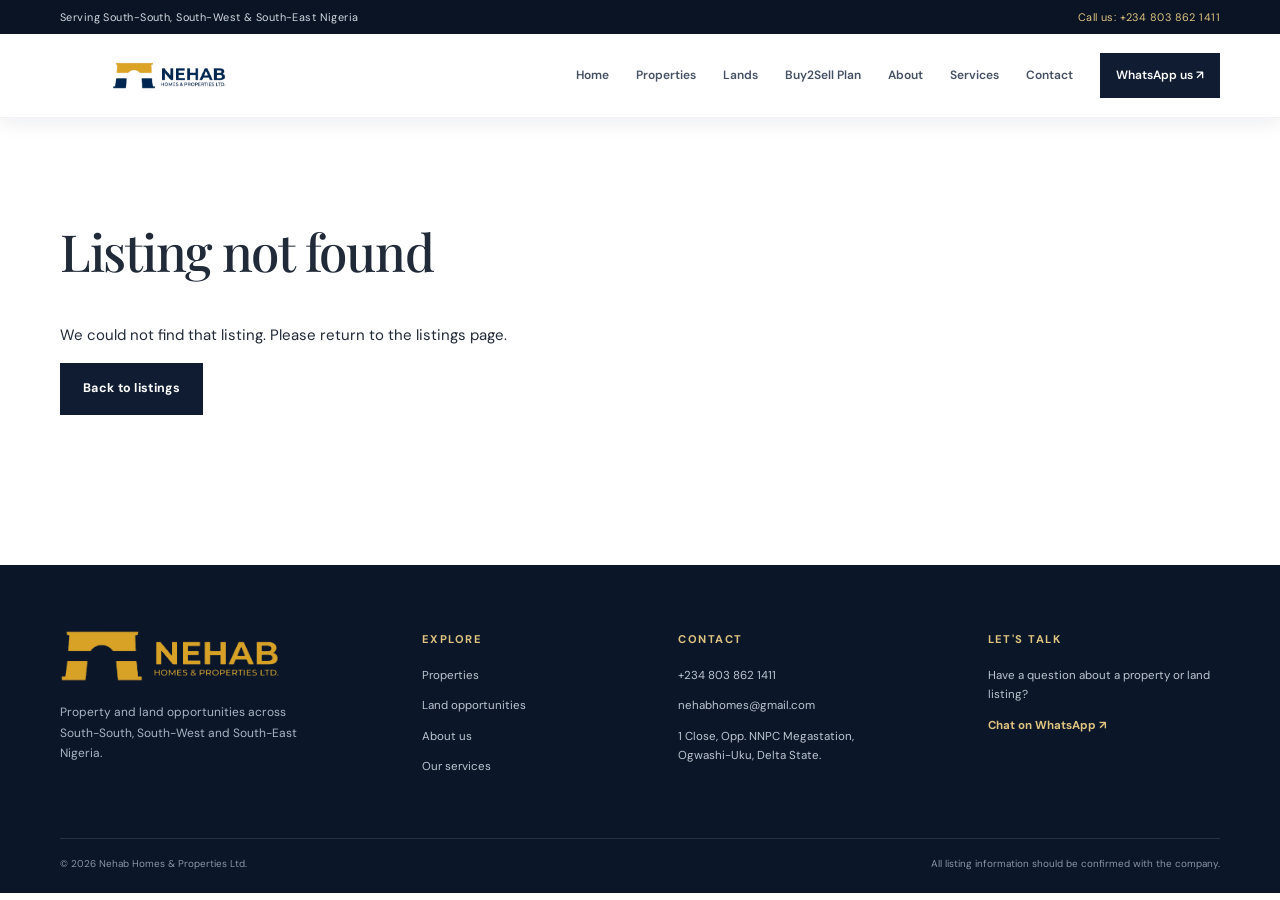
<file: property-details.html>
<!DOCTYPE html>
<html lang="en"><head><meta charset="UTF-8"><meta name="viewport" content="width=device-width, initial-scale=1.0">
<meta name="description" content="Property details from Nehab Homes & Properties Ltd."><title>Property Details | Nehab Homes & Properties Ltd.</title>
<link rel="stylesheet" href="css/style.css"><script src="js/properties.js" defer></script><script src="js/main.js" defer></script></head>
<body><div id="site-header"></div><main><section class="section detail-section"><div class="container" id="property-detail">
<div class="detail-loading">Loading property details…</div>
</div></section></main><div id="site-footer"></div></body></html>
</file>
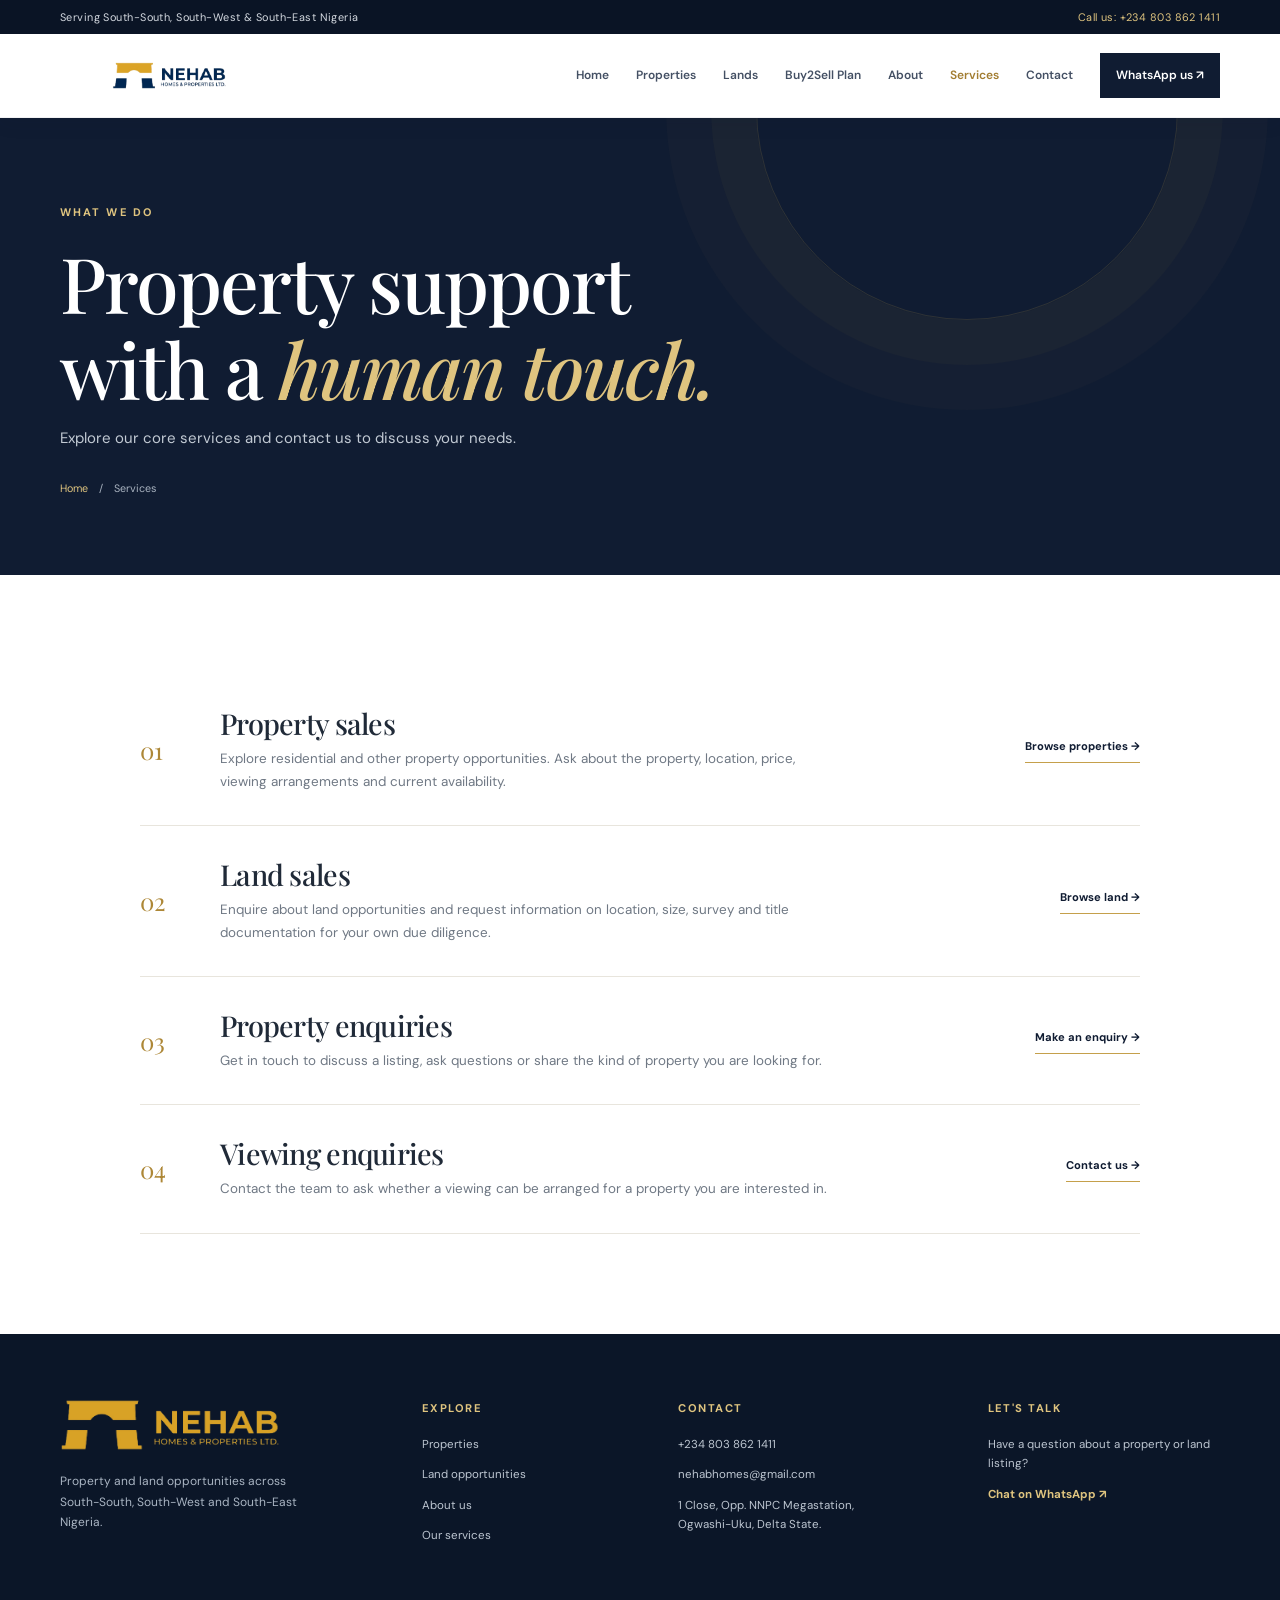
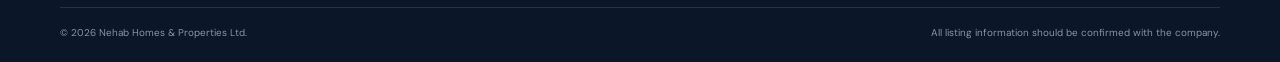
<file: services.html>
<!DOCTYPE html>
<html lang="en"><head><meta charset="UTF-8"><meta name="viewport" content="width=device-width, initial-scale=1.0"><meta name="description" content="Property and land services from Nehab Homes & Properties Ltd."><title>Services | Nehab Homes & Properties Ltd.</title><link rel="stylesheet" href="css/style.css"><script src="js/properties.js" defer></script><script src="js/main.js" defer></script></head>
<body><div id="site-header"></div><main>
<section class="page-hero"><div class="container"><p class="eyebrow eyebrow-light">WHAT WE DO</p><h1>Property support<br>with a <em>human touch.</em></h1><p>Explore our core services and contact us to discuss your needs.</p><div class="breadcrumb"><a href="index.html">Home</a><span>/</span> Services</div></div></section>
<section class="section"><div class="container service-list">
<article class="service-row"><span class="service-index">01</span><div><h2>Property sales</h2><p>Explore residential and other property opportunities. Ask about the property, location, price, viewing arrangements and current availability.</p></div><a class="text-link" href="properties.html">Browse properties →</a></article>
<article class="service-row"><span class="service-index">02</span><div><h2>Land sales</h2><p>Enquire about land opportunities and request information on location, size, survey and title documentation for your own due diligence.</p></div><a class="text-link" href="lands.html">Browse land →</a></article>
<article class="service-row"><span class="service-index">03</span><div><h2>Property enquiries</h2><p>Get in touch to discuss a listing, ask questions or share the kind of property you are looking for.</p></div><a class="text-link" href="contact.html">Make an enquiry →</a></article>
<article class="service-row"><span class="service-index">04</span><div><h2>Viewing enquiries</h2><p>Contact the team to ask whether a viewing can be arranged for a property you are interested in.</p></div><a class="text-link" href="contact.html">Contact us →</a></article>
</div></section></main><div id="site-footer"></div></body></html>
</file>
<file: css/style.css>
@import url('https://fonts.googleapis.com/css2?family=DM+Sans:wght@400;500;600;700&family=Playfair+Display:ital,wght@0,500;0,600;0,700;1,500;1,600&display=swap');

:root{--navy:#101c32;--navy-2:#172944;--gold:#c5a04b;--gold-light:#dfc47f;--warm:#f7f6f2;--paper:#fff;--ink:#202a38;--muted:#6f7884;--line:#e8e5dd;--serif:'Playfair Display',Georgia,serif;--sans:'DM Sans',Arial,sans-serif;--shadow:0 18px 50px rgba(16,28,50,.10)}
*{box-sizing:border-box}html{scroll-behavior:smooth}body{margin:0;color:var(--ink);font-family:var(--sans);font-size:15px;line-height:1.7;background:#fff}img{display:block;max-width:100%}a{color:inherit;text-decoration:none}button,input,select,textarea{font:inherit}.container{width:min(1160px,calc(100% - 48px));margin-inline:auto}.section{padding:100px 0}.section-warm{background:var(--warm)}h1,h2,h3,h4,p{margin-top:0}h1,h2{font-family:var(--serif);font-weight:500;line-height:1.12;letter-spacing:-.025em}h1{font-size:clamp(3rem,6.2vw,5.7rem)}h2{font-size:clamp(2.1rem,4vw,3.5rem)}h3{font-size:1.2rem;line-height:1.3}.eyebrow{font-size:.69rem;letter-spacing:.19em;font-weight:700;color:#9a7936;margin-bottom:17px}.eyebrow-light{color:var(--gold-light)}.body-copy{color:var(--muted);line-height:1.9}.btn{display:inline-flex;align-items:center;justify-content:center;gap:18px;padding:14px 22px;min-height:50px;font-size:.78rem;font-weight:700;letter-spacing:.025em;border:1px solid transparent;transition:background .2s ease,color .2s ease,transform .2s ease}.btn:hover{transform:translateY(-2px)}.btn-gold{background:var(--gold);color:var(--navy)}.btn-gold:hover{background:var(--gold-light)}.btn-dark{background:var(--navy);color:#fff}.btn-dark:hover{background:#243958}.btn-outline-light{border-color:rgba(255,255,255,.5);color:#fff}.btn-outline-light:hover{background:#fff;color:var(--navy)}.btn-full{width:100%}.text-link{display:inline-flex;gap:12px;align-items:center;color:var(--navy);font-size:.8rem;font-weight:700;border-bottom:1px solid var(--gold);padding-bottom:6px}.text-link span{color:#a27d31}.center-action{text-align:center;margin-top:42px}.site-header-shell{position:fixed;top:0;left:0;right:0;width:100%;z-index:1000;box-shadow:0 5px 18px rgba(16,28,50,.08)}#site-header{padding-top:118px}.topbar{background:#0a1425;color:#d4d9e0;font-size:.68rem;letter-spacing:.04em}.topbar-inner{min-height:34px;display:flex;justify-content:space-between;align-items:center}.topbar a{color:var(--gold-light)}.site-header{height:84px;background:#fff;position:relative;z-index:20;border-bottom:1px solid rgba(16,28,50,.06)}.nav-wrap{height:100%;display:flex;align-items:center;justify-content:space-between}.brand{display:flex;align-items:center;gap:11px;color:var(--navy)}.brand-mark{width:42px;height:42px;border:1px solid var(--gold);display:grid;place-items:center;font-family:var(--serif);font-size:1.2rem;color:var(--navy);position:relative}.brand-mark span{color:var(--gold)}.brand-name{font-weight:700;font-size:.92rem;letter-spacing:.12em;line-height:1.2}.brand-name small{display:block;font-size:.49rem;letter-spacing:.16em;font-weight:600;margin-top:5px}.main-nav{display:flex;align-items:center;gap:27px}.main-nav>a{font-size:.75rem;font-weight:600;color:#445064;transition:color .2s}.main-nav>a:hover,.main-nav>a[aria-current=page]{color:#a27d31}.main-nav .nav-contact{background:var(--navy);color:#fff;padding:12px 16px}.main-nav .nav-contact:hover{background:var(--gold);color:var(--navy)}.menu-toggle{display:none;border:0;background:none;padding:8px}.menu-toggle span{display:block;width:23px;height:2px;background:var(--navy);margin:5px}
.hero{min-height:650px;height:min(760px,calc(100vh - 118px));position:relative;display:flex;align-items:center;background:var(--navy);color:#fff;overflow:hidden}.hero-media{position:absolute;inset:0;background-image:none;background-size:cover;background-position:center 55%;transform:scale(1.01)}.hero-shade{position:absolute;inset:0;background:linear-gradient(90deg,rgba(8,19,35,.92) 0%,rgba(8,19,35,.76) 43%,rgba(8,19,35,.20) 100%)}.hero-content{position:relative;z-index:1;padding-top:20px}.hero h1{max-width:720px;margin-bottom:23px}.hero h1 span,.hero h1 em,.page-hero h1 em{color:var(--gold-light);font-style:italic}.hero-copy{max-width:520px;color:#e0e4e9;font-size:.98rem;line-height:1.9;margin-bottom:32px}.hero-actions{display:flex;gap:13px;flex-wrap:wrap}.hero-note{margin-top:52px;font-size:.68rem;letter-spacing:.08em;color:#d2d8e0}.gold-dot{display:inline-block;width:7px;height:7px;border-radius:50%;background:var(--gold);margin-right:9px}.scroll-cue{position:absolute;right:4%;bottom:36px;display:flex;align-items:center;gap:12px;color:#fff;font-size:.58rem;letter-spacing:.18em;writing-mode:vertical-rl}.scroll-cue span{height:40px;width:1px;background:var(--gold)}.trust-strip{background:var(--navy);color:#fff;padding:24px 0}.trust-grid{display:grid;grid-template-columns:repeat(3,1fr)}.trust-grid>div{padding:5px 35px;border-right:1px solid rgba(255,255,255,.14)}.trust-grid>div:first-child{padding-left:0}.trust-grid>div:last-child{border:0}.trust-grid strong,.trust-grid span{display:block}.trust-grid strong{font-family:var(--serif);font-size:1.1rem;font-weight:500}.trust-grid span{font-size:.68rem;color:#aeb9c8;margin-top:2px}.intro-grid{display:grid;grid-template-columns:1fr 1fr;gap:12%;align-items:end}.intro-grid h2{max-width:490px;margin:0}.intro-grid h2 em,.service-preview h2 em{color:#a27d31}.intro-copy p{color:var(--muted);line-height:1.9;margin-bottom:22px}.section-heading{display:flex;align-items:end;justify-content:space-between;margin-bottom:38px}.section-heading h2{margin-bottom:0}.listing-grid{display:grid;grid-template-columns:repeat(3,1fr);gap:24px}.listing-card{background:#fff;border:1px solid #eeece7;transition:transform .25s ease,box-shadow .25s ease;min-width:0}.listing-card:hover{transform:translateY(-5px);box-shadow:var(--shadow)}.card-image{height:245px;display:block;position:relative;overflow:hidden;background:#e8e8e4}.card-image img{width:100%;height:100%;object-fit:cover;transition:transform .45s ease}.listing-card:hover .card-image img{transform:scale(1.04)}.listing-status{display:inline-block;background:var(--navy);color:#fff;padding:6px 10px;font-size:.59rem;letter-spacing:.07em;text-transform:uppercase}.card-image .listing-status{position:absolute;left:15px;top:15px}.card-content{padding:21px 21px 18px}.card-location{font-size:.68rem;color:#858d97;margin-bottom:8px}.card-location span{color:#ad8736}.card-content h3{font-family:var(--serif);font-size:1.35rem;font-weight:500;margin-bottom:18px}.card-meta{display:flex;justify-content:space-between;gap:10px;border-top:1px solid var(--line);border-bottom:1px solid var(--line);padding:12px 0;font-size:.67rem;color:var(--muted)}.card-meta strong{color:var(--navy);font-size:.7rem}.card-actions{display:flex;justify-content:space-between;align-items:center;padding-top:15px}.btn-card{min-height:37px;padding:8px 11px;background:var(--warm);font-size:.65rem;color:var(--navy)}.btn-card:hover{background:var(--navy);color:#fff}.whatsapp-icon-link{font-size:.66rem;color:#477b5b;font-weight:700}.split-feature{display:grid;grid-template-columns:1fr 1fr;min-height:490px;background:var(--navy);color:#fff}.split-image{background-size:cover;background-position:center;position:relative;overflow:hidden;aspect-ratio:16/9;align-self:center}.split-image iframe{display:block;width:100%;height:100%;min-height:300px;border:0}.split-image-land{background:#071a33}.split-content{padding:80px clamp(35px,8vw,120px);align-self:center}.split-content h2{font-size:clamp(2.7rem,4.5vw,4.2rem);margin-bottom:20px}.split-content h2 em{color:var(--gold-light)}.split-content>p:not(.eyebrow){color:#c4ccd6;max-width:400px;margin-bottom:28px}.service-preview{display:grid;grid-template-columns:.8fr 1.2fr;gap:10%}.service-preview h2{margin-bottom:24px}.service-mini-grid{display:grid;grid-template-columns:1fr 1fr;gap:35px 30px}.service-mini-grid article{border-top:1px solid #dedbd2;padding-top:15px}.mini-number{font-size:.67rem;color:#a27d31;letter-spacing:.12em;font-weight:700}.service-mini-grid h3{font-family:var(--serif);font-size:1.25rem;font-weight:500;margin:10px 0 7px}.service-mini-grid p{font-size:.78rem;color:var(--muted);margin:0}.cta-band{background:#172944;color:#fff;padding:65px 0}.cta-inner{display:flex;align-items:center;justify-content:space-between;gap:30px}.cta-inner h2{font-size:2.5rem;margin-bottom:8px}.cta-inner p:not(.eyebrow){color:#b9c4d1;margin-bottom:0;font-size:.85rem}
.page-hero{background:var(--navy);color:#fff;padding:85px 0 78px;position:relative;overflow:hidden}.page-hero:after{content:"";position:absolute;width:420px;height:420px;border:1px solid rgba(197,160,75,.17);border-radius:50%;right:8%;top:-220px;box-shadow:0 0 0 45px rgba(197,160,75,.035),0 0 0 90px rgba(197,160,75,.025)}.page-hero .container{position:relative;z-index:1}.page-hero h1{font-size:clamp(3rem,6vw,5rem);margin-bottom:15px}.page-hero p:not(.eyebrow){max-width:570px;color:#c2cad4}.breadcrumb{display:flex;gap:11px;align-items:center;color:#aab4c1;font-size:.67rem;margin-top:28px}.breadcrumb a{color:var(--gold-light)}.page-hero-land{background:linear-gradient(90deg,rgba(10,23,42,.96),rgba(10,23,42,.76)),url('https://images.unsplash.com/photo-1500382017468-9049fed747ef?auto=format&fit=crop&w=1800&q=80') center/cover}.listing-toolbar{display:flex;justify-content:space-between;align-items:end;gap:20px;margin-bottom:35px}.listing-toolbar h2{margin:0}.filters{display:flex;gap:10px}.filters input,.filters select{border:1px solid var(--line);background:#fff;padding:12px 14px;min-height:45px;font-size:.75rem;color:var(--ink);outline-color:var(--gold)}.filters input{width:220px}.disclaimer{font-size:.68rem;color:#858d97;line-height:1.7;margin-top:35px;padding:14px 17px;background:var(--warm);border-left:2px solid var(--gold)}.empty-state{padding:35px;text-align:center;color:var(--muted);background:var(--warm)}.detail-section{padding-top:55px}.detail-breadcrumb{margin:0 0 35px;color:#7b8490}.detail-heading{display:flex;align-items:end;justify-content:space-between;gap:20px;margin-bottom:28px}.detail-heading h1{font-size:clamp(2.4rem,4.5vw,4rem);margin-bottom:8px}.detail-location{color:var(--muted);font-size:.8rem;margin:0}.detail-price{font-family:var(--serif);font-size:1.5rem;color:var(--navy);text-align:right}.detail-price small{display:block;font-family:var(--sans);font-size:.65rem;color:var(--muted);margin-top:4px}.detail-gallery{display:grid;grid-template-columns:1.5fr 1fr;grid-template-rows:210px 210px;gap:10px;overflow:hidden}.detail-gallery img{width:100%;height:100%;object-fit:cover}.detail-gallery img:first-child{grid-row:span 2}.detail-gallery img:nth-child(n+4){display:none}.detail-layout{display:grid;grid-template-columns:1fr 330px;gap:9%;padding-top:55px}.detail-main h2{font-size:2rem;margin-bottom:18px}.detail-main h3{font-family:var(--serif);font-size:1.4rem;font-weight:500;margin:30px 0 12px}.feature-list{padding-left:20px;color:var(--muted);font-size:.85rem}.feature-list li{padding:5px 0}.enquiry-panel{background:var(--warm);padding:28px;height:max-content}.enquiry-panel h3{font-family:var(--serif);font-size:1.5rem;font-weight:500;margin:18px 0 9px}.enquiry-panel p{color:var(--muted);font-size:.8rem}.panel-phone{display:block;text-align:center;margin-top:14px;font-size:.72rem;font-weight:700}.detail-loading,.not-found{padding:50px 0}.gallery-placeholder{grid-column:1/-1;background:var(--warm);display:grid;place-items:center;color:var(--muted)}.about-grid{display:grid;grid-template-columns:1fr 1fr;gap:9%;align-items:center}.about-image{min-height:470px;background:url('https://images.unsplash.com/photo-1600607687939-ce8a6c25118c?auto=format&fit=crop&w=1200&q=82') center/cover}.about-grid h2{font-size:2.7rem;margin-bottom:20px}.about-grid .btn{margin-top:12px}.values-grid{display:grid;grid-template-columns:1.2fr 1fr 1fr 1fr;gap:30px}.values-grid h2{font-size:2.4rem}.values-grid article{border-top:1px solid #d9d5ca;padding-top:17px}.values-grid article h3{font-family:var(--serif);font-weight:500;margin:12px 0 7px}.values-grid article p{font-size:.77rem;color:var(--muted)}.service-list{max-width:1000px}.service-row{display:grid;grid-template-columns:55px 1fr 180px;gap:25px;align-items:center;padding:32px 0;border-bottom:1px solid var(--line)}.service-index{font-family:var(--serif);font-size:1.5rem;color:#ad8736}.service-row h2{font-size:1.8rem;margin-bottom:8px}.service-row p{max-width:620px;color:var(--muted);font-size:.84rem;margin:0}.service-row .text-link{font-size:.7rem;justify-self:end}.contact-grid{display:grid;grid-template-columns:1fr 1fr;gap:10%}.contact-grid h2{font-size:2.7rem;max-width:440px}.contact-detail{display:flex;gap:17px;align-items:flex-start;padding:18px 0;border-bottom:1px solid var(--line)}.contact-icon{font-family:var(--serif);color:#a27d31}.contact-detail small{display:block;color:#8a9099;font-size:.61rem;letter-spacing:.13em;font-weight:700;margin-bottom:3px}.contact-detail a,.contact-detail p{font-size:.85rem;color:var(--navy);margin:0}.contact-form{background:var(--warm);padding:34px}.contact-form h3{font-family:var(--serif);font-size:1.7rem;font-weight:500;margin-bottom:6px}.contact-form>p{font-size:.75rem;color:var(--muted);margin-bottom:22px}.contact-form label{display:block;font-size:.7rem;font-weight:700;margin:14px 0 6px}.contact-form input,.contact-form select,.contact-form textarea{width:100%;border:1px solid #e1ded5;background:#fff;padding:12px 13px;outline-color:var(--gold);font-size:.78rem;resize:vertical}.contact-form button{margin-top:20px;border:0;cursor:pointer}.form-note{display:block;color:#858d97;font-size:.63rem;margin-top:12px}.sr-only{position:absolute;width:1px;height:1px;padding:0;margin:-1px;overflow:hidden;clip:rect(0,0,0,0);white-space:nowrap;border:0}
.site-footer{background:#0b1628;color:#fff;padding:65px 0 20px}.footer-main{display:grid;grid-template-columns:1.5fr 1fr 1.25fr 1.1fr;gap:45px;padding-bottom:50px}.brand-light{color:#fff}.brand-light .brand-mark{color:#fff}.footer-brand p{color:#aab5c3;font-size:.75rem;max-width:240px;margin-top:20px}.footer-main h4{font-size:.7rem;letter-spacing:.13em;text-transform:uppercase;color:var(--gold-light);margin-bottom:17px}.footer-main>div:not(:first-child)>a,.footer-main>div:not(:first-child)>p{display:block;color:#bdc6d1;font-size:.72rem;margin:0 0 11px}.footer-main .footer-whatsapp{color:var(--gold-light)!important;font-weight:700}.footer-bottom{border-top:1px solid rgba(255,255,255,.12);padding-top:17px;display:flex;justify-content:space-between;gap:20px;color:#8995a5;font-size:.62rem}
@media(max-width:900px){.main-nav{gap:15px}.main-nav>a{font-size:.68rem}.listing-grid{grid-template-columns:repeat(2,1fr)}.footer-main{grid-template-columns:1.2fr 1fr;gap:35px}.values-grid{grid-template-columns:1fr 1fr}.detail-layout{grid-template-columns:1fr 290px;gap:35px}.service-preview{gap:5%}}
@media(max-width:700px){.container{width:min(100% - 36px,560px)}.section{padding:70px 0}.topbar-inner{min-height:32px}.topbar-inner span{display:none}.topbar-inner{justify-content:center}.site-header{height:72px}#site-header{padding-top:104px}.brand-mark{width:37px;height:37px}.brand-name{font-size:.82rem}.menu-toggle{display:block;cursor:pointer}.main-nav{display:none;position:absolute;top:72px;left:0;right:0;background:#fff;padding:15px 22px 22px;box-shadow:0 18px 30px rgba(16,28,50,.12);flex-direction:column;align-items:stretch;gap:0}.main-nav.is-open{display:flex}.main-nav>a{padding:12px 4px;border-bottom:1px solid var(--line);font-size:.8rem}.main-nav .nav-contact{text-align:center;margin-top:12px;border:0;padding:13px}.hero{height:670px;min-height:600px;max-height:calc(100svh - 104px)}.hero-media{background-position:58% center}.hero-shade{background:linear-gradient(90deg,rgba(8,19,35,.9),rgba(8,19,35,.48))}.hero h1{font-size:clamp(3rem,14vw,4.5rem)}.hero-copy{font-size:.88rem}.hero-note{margin-top:35px}.scroll-cue{display:none}.trust-grid{grid-template-columns:1fr;gap:14px}.trust-grid>div,.trust-grid>div:first-child{padding:0;border:0}.trust-grid strong{font-size:1rem}.intro-grid,.service-preview,.about-grid,.contact-grid{grid-template-columns:1fr;gap:30px}.intro-grid h2{max-width:420px}.section-heading{align-items:start;gap:20px}.section-heading h2{font-size:2.25rem}.desktop-link{display:none}.listing-grid{grid-template-columns:1fr;gap:18px}.card-image{height:235px}.split-feature{grid-template-columns:1fr}.split-image{min-height:0;width:100%;aspect-ratio:16/9}.split-image iframe{min-height:0}.split-content{padding:55px 25px 65px}.service-mini-grid{gap:24px 17px}.cta-inner{display:block}.cta-inner h2{font-size:2.1rem}.cta-inner .btn{margin-top:24px}.page-hero{padding:65px 0 55px}.page-hero h1{font-size:3.3rem}.listing-toolbar{display:block}.filters{margin-top:20px;flex-direction:column}.filters input{width:100%}.filters select{width:100%}.detail-heading{display:block}.detail-price{text-align:left;margin-top:15px}.detail-gallery{grid-template-columns:1fr 1fr;grid-template-rows:210px 135px}.detail-gallery img:first-child{grid-column:span 2;grid-row:auto}.detail-gallery img:nth-child(n+4){display:none}.detail-layout{grid-template-columns:1fr;gap:28px;padding-top:35px}.enquiry-panel{order:-1}.about-image{min-height:300px}.about-grid h2,.contact-grid h2{font-size:2.3rem}.values-grid{grid-template-columns:1fr 1fr;gap:22px}.values-grid h2{font-size:2rem}.service-row{grid-template-columns:35px 1fr;gap:13px;padding:25px 0}.service-row .text-link{grid-column:2;justify-self:start}.service-row h2{font-size:1.55rem}.contact-form{padding:24px 19px}.footer-main{grid-template-columns:1fr 1fr;gap:30px 22px;padding-bottom:35px}.footer-bottom{display:block;line-height:1.9}.footer-bottom span{display:block}.detail-breadcrumb{flex-wrap:wrap}.cta-band{padding:52px 0}}
@media(max-width:390px){.hero-actions{align-items:stretch;flex-direction:column;max-width:260px}.hero-actions .btn{justify-content:space-between}.footer-main{grid-template-columns:1fr}.values-grid{grid-template-columns:1fr}.card-actions{gap:8px}.btn-card{padding:8px}.brand-name small{font-size:.44rem}}
@media(prefers-reduced-motion:reduce){html{scroll-behavior:auto}*,*::before,*::after{animation-duration:.01ms!important;animation-iteration-count:1!important;transition-duration:.01ms!important}}

/* Supplied Nehab brand logo */
.brand-logo{display:block;width:220px;max-height:auto;object-fit:contain;object-position:left center}
.investment-layout{display:grid;grid-template-columns:.9fr 1.1fr;gap:8%;align-items:start}
.investment-copy h2{font-size:clamp(2.2rem,4vw,3.3rem);margin-bottom:20px}
.investment-copy h2 em{color:#a27d31}
.investment-alert{padding:17px 18px;background:#fbf7eb;border-left:3px solid var(--gold);font-size:.76rem;line-height:1.8;color:#5d5a50;margin:25px 0}
.investment-flyer img{width:100%;height:auto;box-shadow:var(--shadow)}
.investment-flyer p{font-size:.66rem;color:var(--muted);line-height:1.7;margin-top:12px}
.table-wrap{overflow-x:auto;background:#fff;box-shadow:0 10px 35px rgba(16,28,50,.06)}
.investment-table{border-collapse:collapse;width:100%;min-width:650px;text-align:left;font-size:.82rem}
.investment-table th{background:var(--navy);color:#fff;padding:16px}
.investment-table td{padding:16px;border-bottom:1px solid var(--line);color:#465163}
.investment-table tbody tr:nth-child(even){background:#faf9f6}
.investment-table td:first-child{font-weight:700;color:var(--navy)}
@media(max-width:700px){.brand-logo{width:220px;max-height:auto}.investment-layout{grid-template-columns:1fr;gap:35px}.investment-flyer{max-width:480px;margin-inline:auto}}


/* Company YouTube video integration */
.hero-video-media{overflow:hidden;background:#0b1728}
.hero-video-media iframe{position:absolute;top:50%;left:50%;width:177.78vh;height:56.25vw;min-width:100%;min-height:100%;transform:translate(-50%,-50%);border:0;pointer-events:none}
.card-video{position:relative;width:100%;overflow:hidden;background:#0b1728;aspect-ratio:16/9}
.card-video iframe,.detail-video iframe{display:block;width:100%;height:100%;border:0}
.card-video.portrait-video{aspect-ratio:9/16;max-height:560px}
.card-video.landscape-video{aspect-ratio:16/9}
.detail-video{width:100%;max-height:820px;aspect-ratio:16/9;background:#0b1728;overflow:hidden}
.detail-video.portrait-video{width:min(100%,680px);aspect-ratio:9/16;max-height:850px;margin-inline:auto}
.detail-video.landscape-video{aspect-ratio:16/9}
.card-image:has(.card-video){height:auto;min-height:0}
.card-image:has(.card-video) .listing-status{z-index:2}
.card-image:has(.card-video) .card-video{width:100%}
@media(max-width:700px){.hero-video-media iframe{width:316vw;height:177.75vw;min-width:100%;min-height:100%}.card-video.portrait-video{max-height:620px}.detail-video.portrait-video{width:min(100%,560px);max-height:760px}}
@media(prefers-reduced-motion:reduce){.listing-card,.card-image img{transition:none}}
</file>
